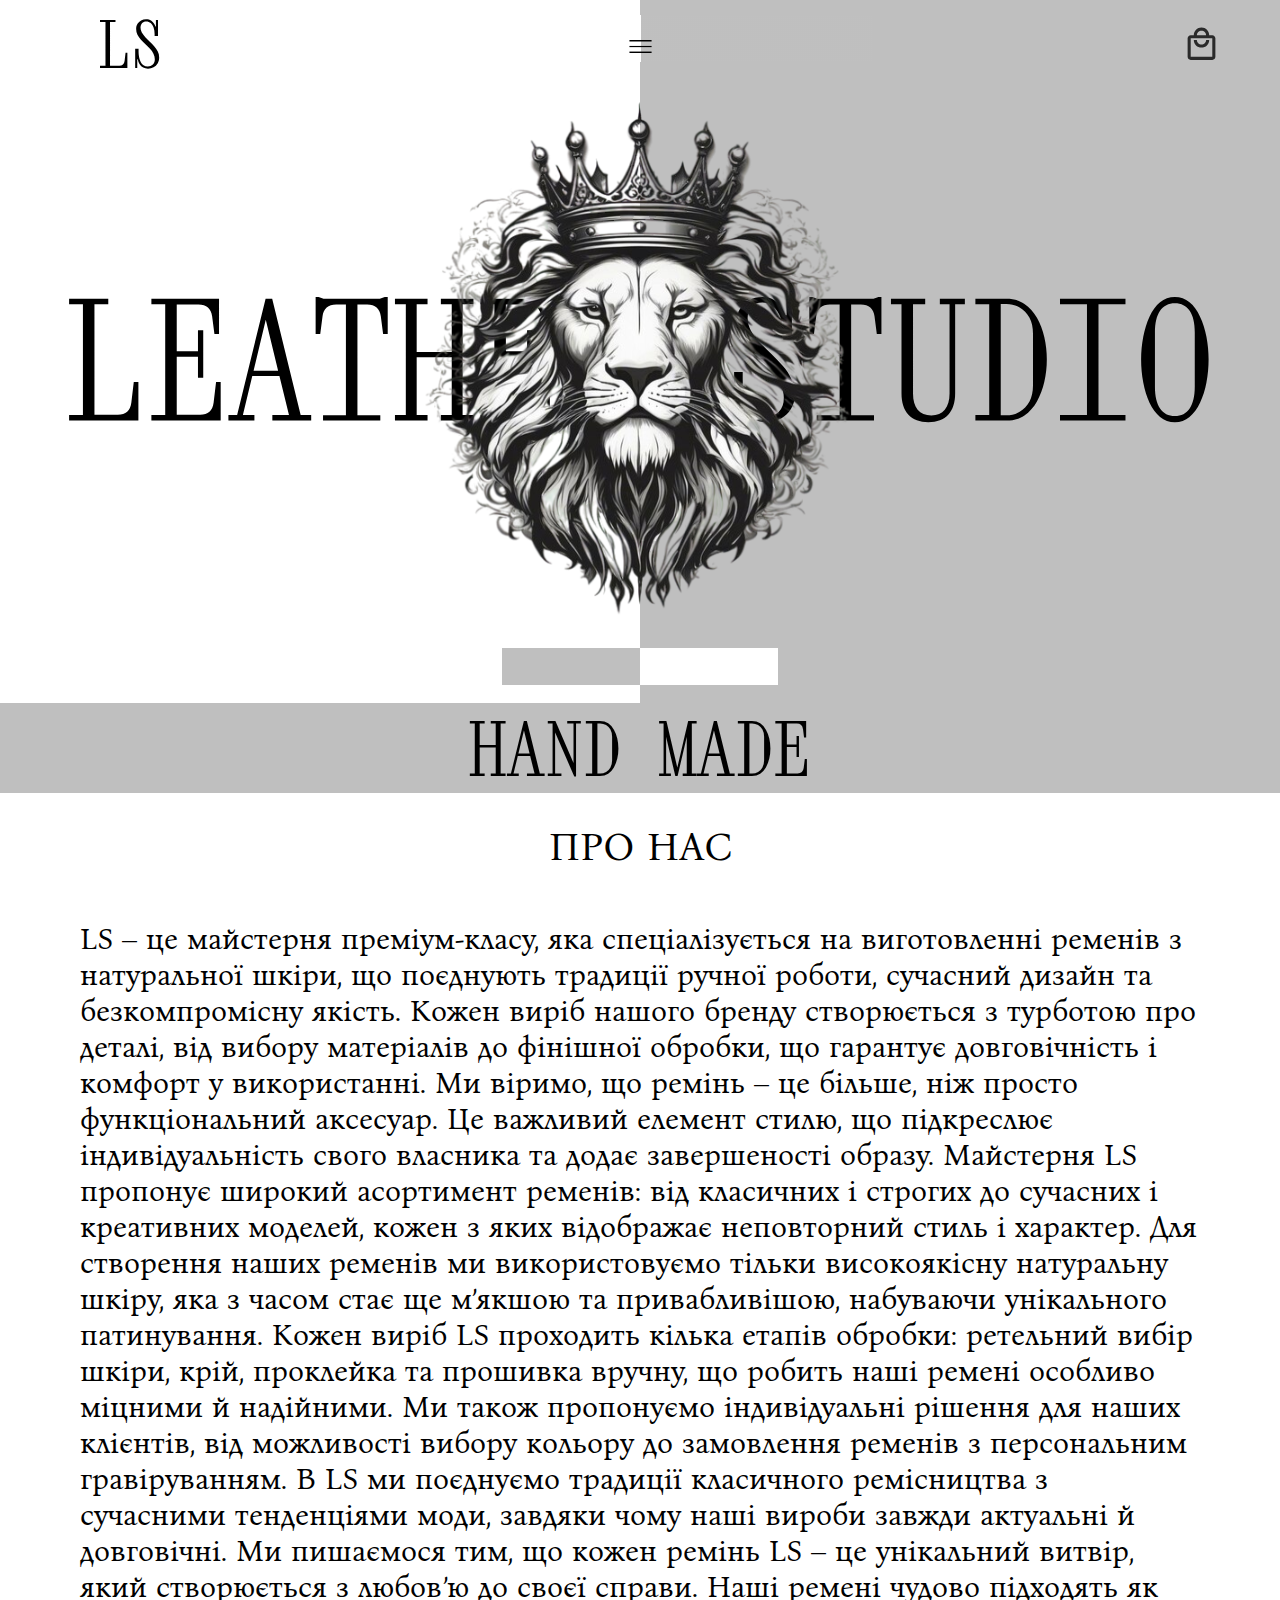
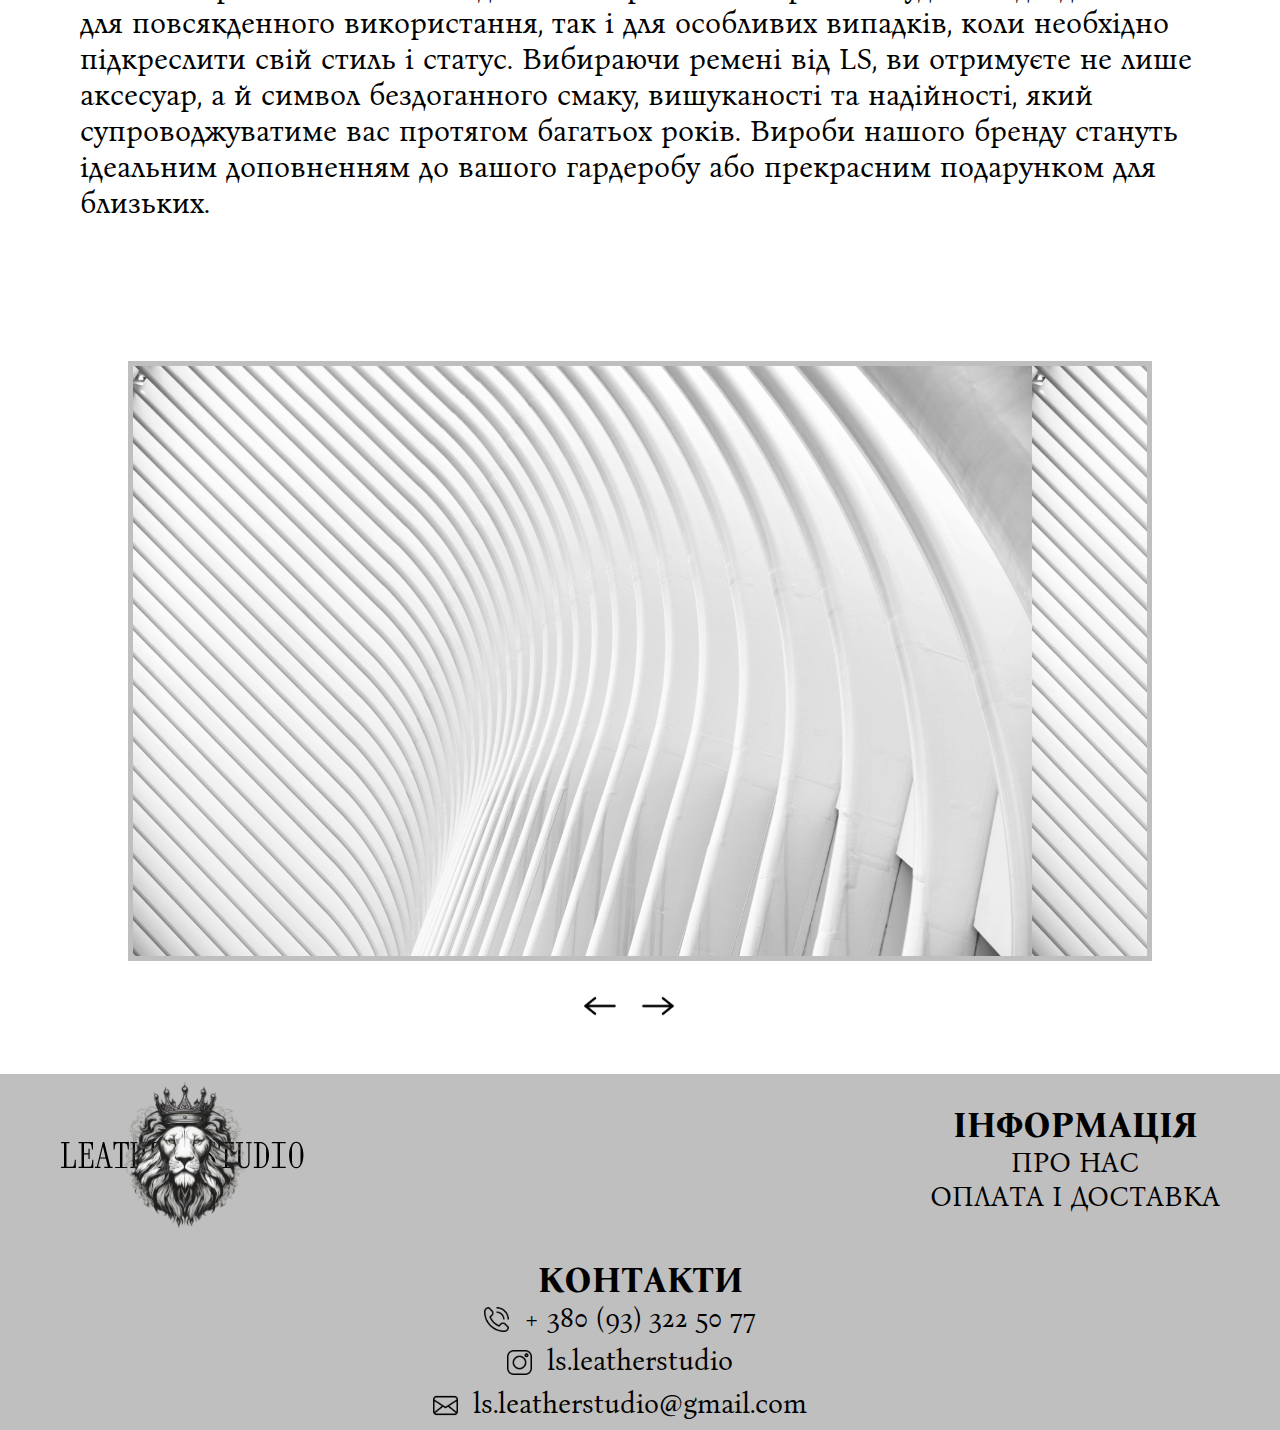
<file: aboutus.html>
<!DOCTYPE html>
<html lang="en">
<head>
  <meta charset="UTF-8">
  <meta name="viewport" content="width=device-width, initial-scale=1.0">
  <meta http-equiv="X-UA-Compatible" content="ie=edge">
  <link rel="preconnect" href="https://fonts.googleapis.com">
  <link rel="preconnect" href="https://fonts.gstatic.com" crossorigin>
  <link href="https://fonts.googleapis.com/css2?family=Bona+Nova:ital,wght@0,400;0,700;1,400&family=Xanh+Mono:ital@0;1&family=Zen+Maru+Gothic&display=swap" rel="stylesheet"><link rel="stylesheet" href="css/reset.css">
  <link rel="stylesheet" href="css/style.css">
  <link rel="stylesheet" href="js/sec_script.js">
  <link rel="stylesheet" href="js/main.js">
  <link rel="icon"  type="png/css" href="images/icon1.png"> 
</head>
<body>

<header class="header">
  
  <div class="left-half"></div>
    <div class="right-half"></div>
  <div class="container header__inner">

    <div class="logo"><a href="index.html" class="logo-link"><img src="images/logo.svg" alt="" class="logoimage"></a></div>
  

    <style>
      .menu_menu {
          display: flex;
          justify-content: center;
      }
  
      .menu {
          width: 5%;
      }
  
      .mainmenubtn {
          padding-top: 20px;
          width: 88.2%;
          background: linear-gradient(to right, white 50%, hsl(0, 0%, 75%) 50%);
          border: none;
          cursor: pointer;
      }
  
      .dropdown {
          display: inline-block;
          position: relative; /* Для правильного позиціонування dropdown-child */
      }
  
      .dropdown-child {
          max-height: 0; /* Початкова висота 0 */
          overflow: hidden; /* Сховати все, що виходить за межі */
          background: linear-gradient(to right, white 30%, hsl(0, 0%, 75%) 70%);
          min-width: 200px;
          transition: max-height 0.8s ease; /* Повільніша анімація */
          display: flex; /* Додаємо flexbox */
          flex-direction: column; /* Вертикальне вирівнювання */
           /* Центруємо елементи */
          justify-content: center;
padding-right: 50px;
      }
  
      .dropdown-child a {
          text-align: center;
          color: black;
          padding: 10px; /* Збільшимо відступ для кращої кнопки */
          text-decoration: none;
          
      }
  
      .dropdown:hover .dropdown-child {
          max-height: 300px; /* Висота, при якій меню відкривається */
      }
  </style>
      </head>
      <body>
      <div class="menu_menu">
      <div class="dropdown">
        <button class="mainmenubtn"><img src="images/menu.png" alt="" class="menu">
          </button>
        <div class="dropdown-child">
          <a href="womanwallet.html">ЖІНОЧІ ПОЯСИ</a>
          <a href="mancatalog.html">ЧОЛОВІЧІ ПОЯСИ</a>
          <a href="aboutus.html">ПРО НАС</a>
          <a href="payment.html">ОПЛАТА І ДОСТАВКА</a>
        </div>
      </div>
  </div>


        

<a href="cart1.html" class="bin">
  <img src="images/bin.svg" alt="" class="bin__img">
</a>
  </div>
<div class="logoheader"><img src="images/Group 7.svg" alt="" class="logoheader_logo"></div>
<div class="square"><img src="images/square.svg" alt="" class="square_logo"></div>
  
</header>


<div class="class"></div>
  <div id="back-top"><a href="#top"><span></span>Вверх</a></div>
</div>

<p class="belowheader_logo">HAND MADE
</p>


<div class="catalog2">
  
    <p class="womancatalog2">ПРО НАС</p>
  
    </div>
    

    <p class="aboutls">LS – це майстерня преміум-класу, яка спеціалізується на виготовленні ременів з натуральної шкіри, що поєднують традиції ручної роботи, сучасний дизайн та безкомпромісну якість. Кожен виріб нашого бренду створюється з турботою про деталі, від вибору матеріалів до фінішної обробки, що гарантує довговічність і комфорт у використанні.

      Ми віримо, що ремінь – це більше, ніж просто функціональний аксесуар. Це важливий елемент стилю, що підкреслює індивідуальність свого власника та додає завершеності образу. Майстерня LS пропонує широкий асортимент ременів: від класичних і строгих до сучасних і креативних моделей, кожен з яких відображає неповторний стиль і характер.
      
      Для створення наших ременів ми використовуємо тільки високоякісну натуральну шкіру, яка з часом стає ще м’якшою та привабливішою, набуваючи унікального патинування. Кожен виріб LS проходить кілька етапів обробки: ретельний вибір шкіри, крій, проклейка та прошивка вручну, що робить наші ремені особливо міцними й надійними. Ми також пропонуємо індивідуальні рішення для наших клієнтів, від можливості вибору кольору до замовлення ременів з персональним гравіруванням.
      
      В LS ми поєднуємо традиції класичного ремісництва з сучасними тенденціями моди, завдяки чому наші вироби завжди актуальні й довговічні. Ми пишаємося тим, що кожен ремінь LS – це унікальний витвір, який створюється з любов’ю до своєї справи. Наші ремені чудово підходять як для повсякденного використання, так і для особливих випадків, коли необхідно підкреслити свій стиль і статус.
      
      Вибираючи ремені від LS, ви отримуєте не лише аксесуар, а й символ бездоганного смаку, вишуканості та надійності, який супроводжуватиме вас протягом багатьох років. Вироби нашого бренду стануть ідеальним доповненням до вашого гардеробу або прекрасним подарунком для близьких.</p>


      <div class="container4">
        <div class="slider3">
               <div class="slider-block3">
                   <img src="images/sail.jpg" alt="">
                   <img src="images/sail.jpg" alt="">
                   <img src="images/sail.jpg" alt="">
               </div>
           </div>
           <div class="button-block3">
               <img class="arrow-prev3" src="images/arrow.png" alt="">
           
               <img class="arrow-next3" src="images/arrow.png" alt="">
           </div>
       </div>














<footer class="footer">
  <div class="container footer__inner">
    <div class="logo__footer">
  
        <a href="index.html"><img src="images/little_logo.svg" alt="" class="logofooter"></a>
 
</div>
  


  <nav class="menufooter">
   
    <ul class="menu__listfooter">
      <p class="information_information"><h5 class="information">ІНФОРМАЦІЯ</h5></p>
      
      <li class="menu__list-itemfooter"><a href="aboutus.html" class="menu__list-link">ПРО НАС</a></li>
      <li class="menu__list-itemfooter"><a href="payment.html" class="menu__list-link">ОПЛАТА І ДОСТАВКА</a></li>
    </ul>
  </nav>


  <nav class="footer__contacts">
    <ul class="contacts__listfooter">
 
    <p class="contacts_contacts"><h5 class="contacts">КОНТАКТИ</h5></p>

    <li class="contactslist"><a href="tel:+380933625066" class="phone">
  + 380 (93) 322 50 77
</a></li>

<li class="contactslist"><a href="" class="social">
  ls.leatherstudio
  
</a></li>

<li class="contactslist"><a href="mailto:ls.leatherstudio@gmail.com" class="email">
  ls.leatherstudio@gmail.com
</a></li>
</ul>
</nav>


</div>
</footer>

<script src="js/window.js"></script>
  <script src="js/sec_script.js"></script>
  <script src="js/main.js"></script>
</body>
</html>
</file>
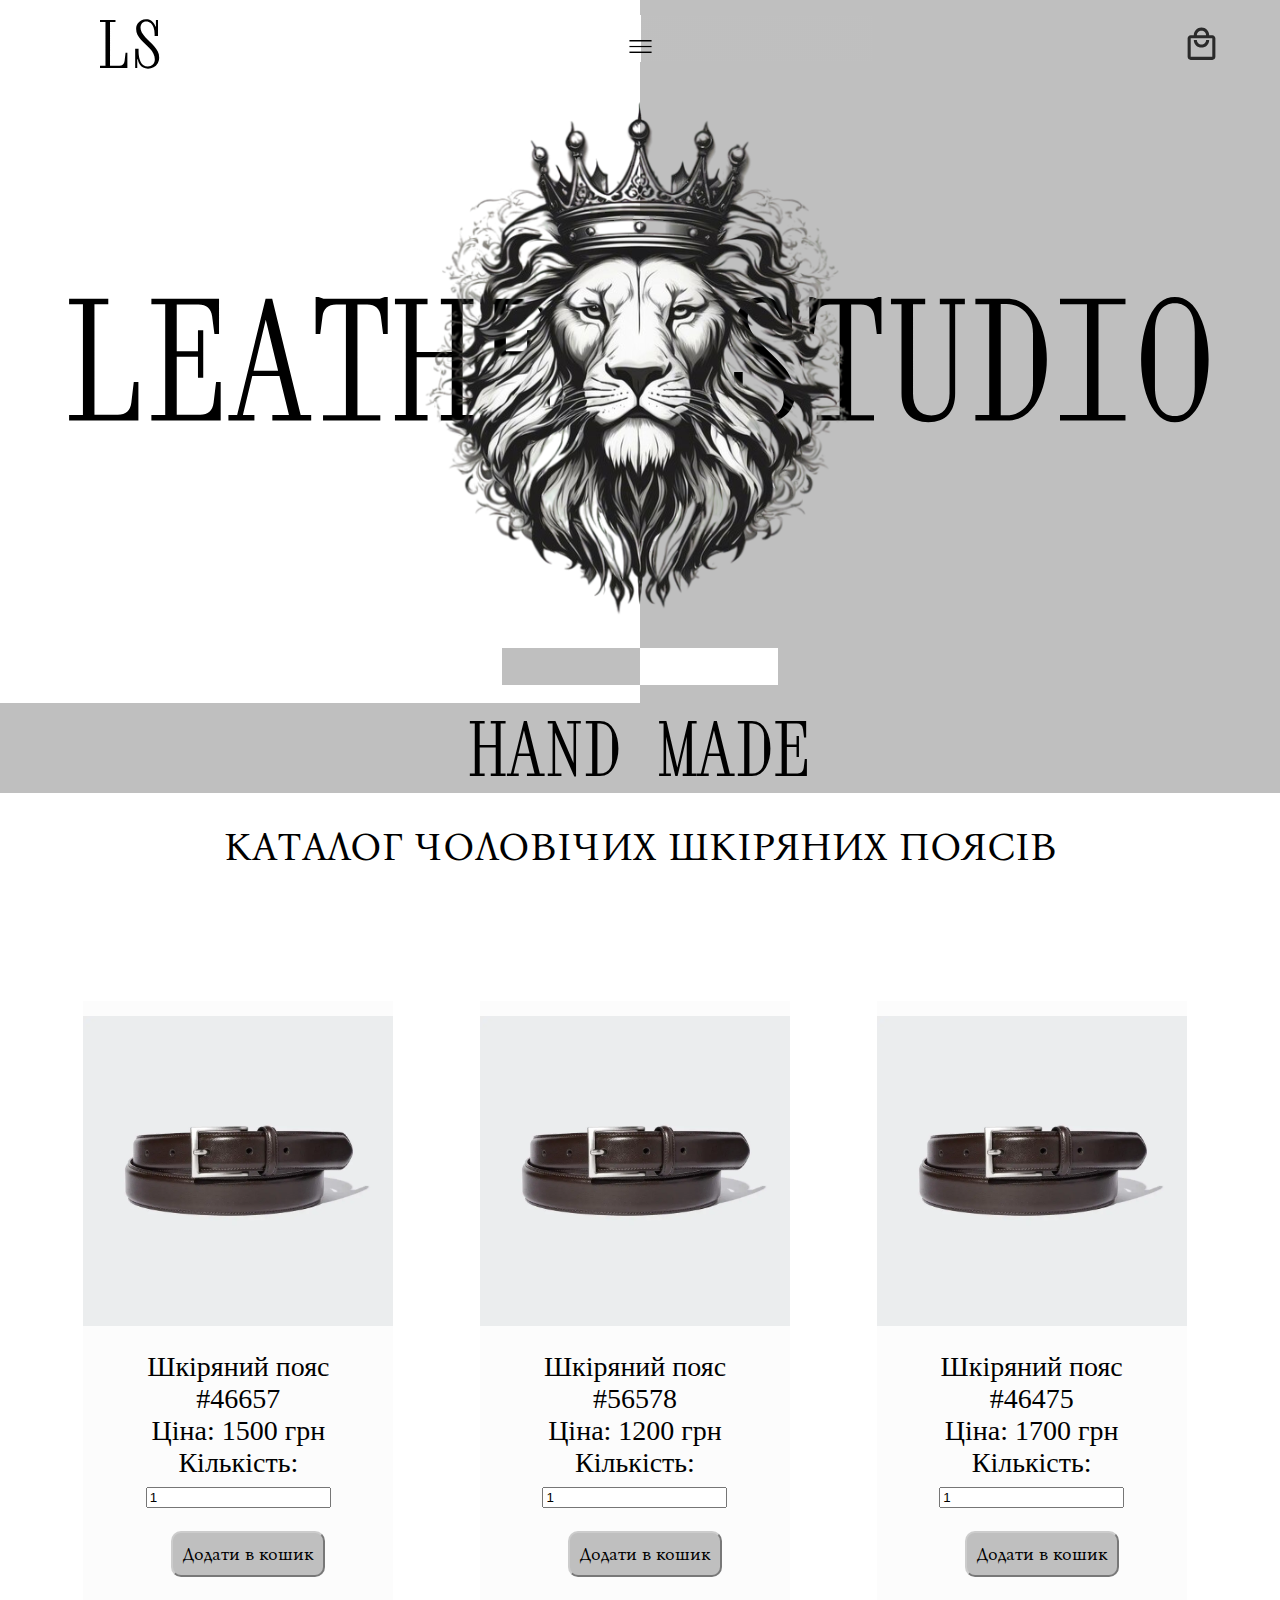
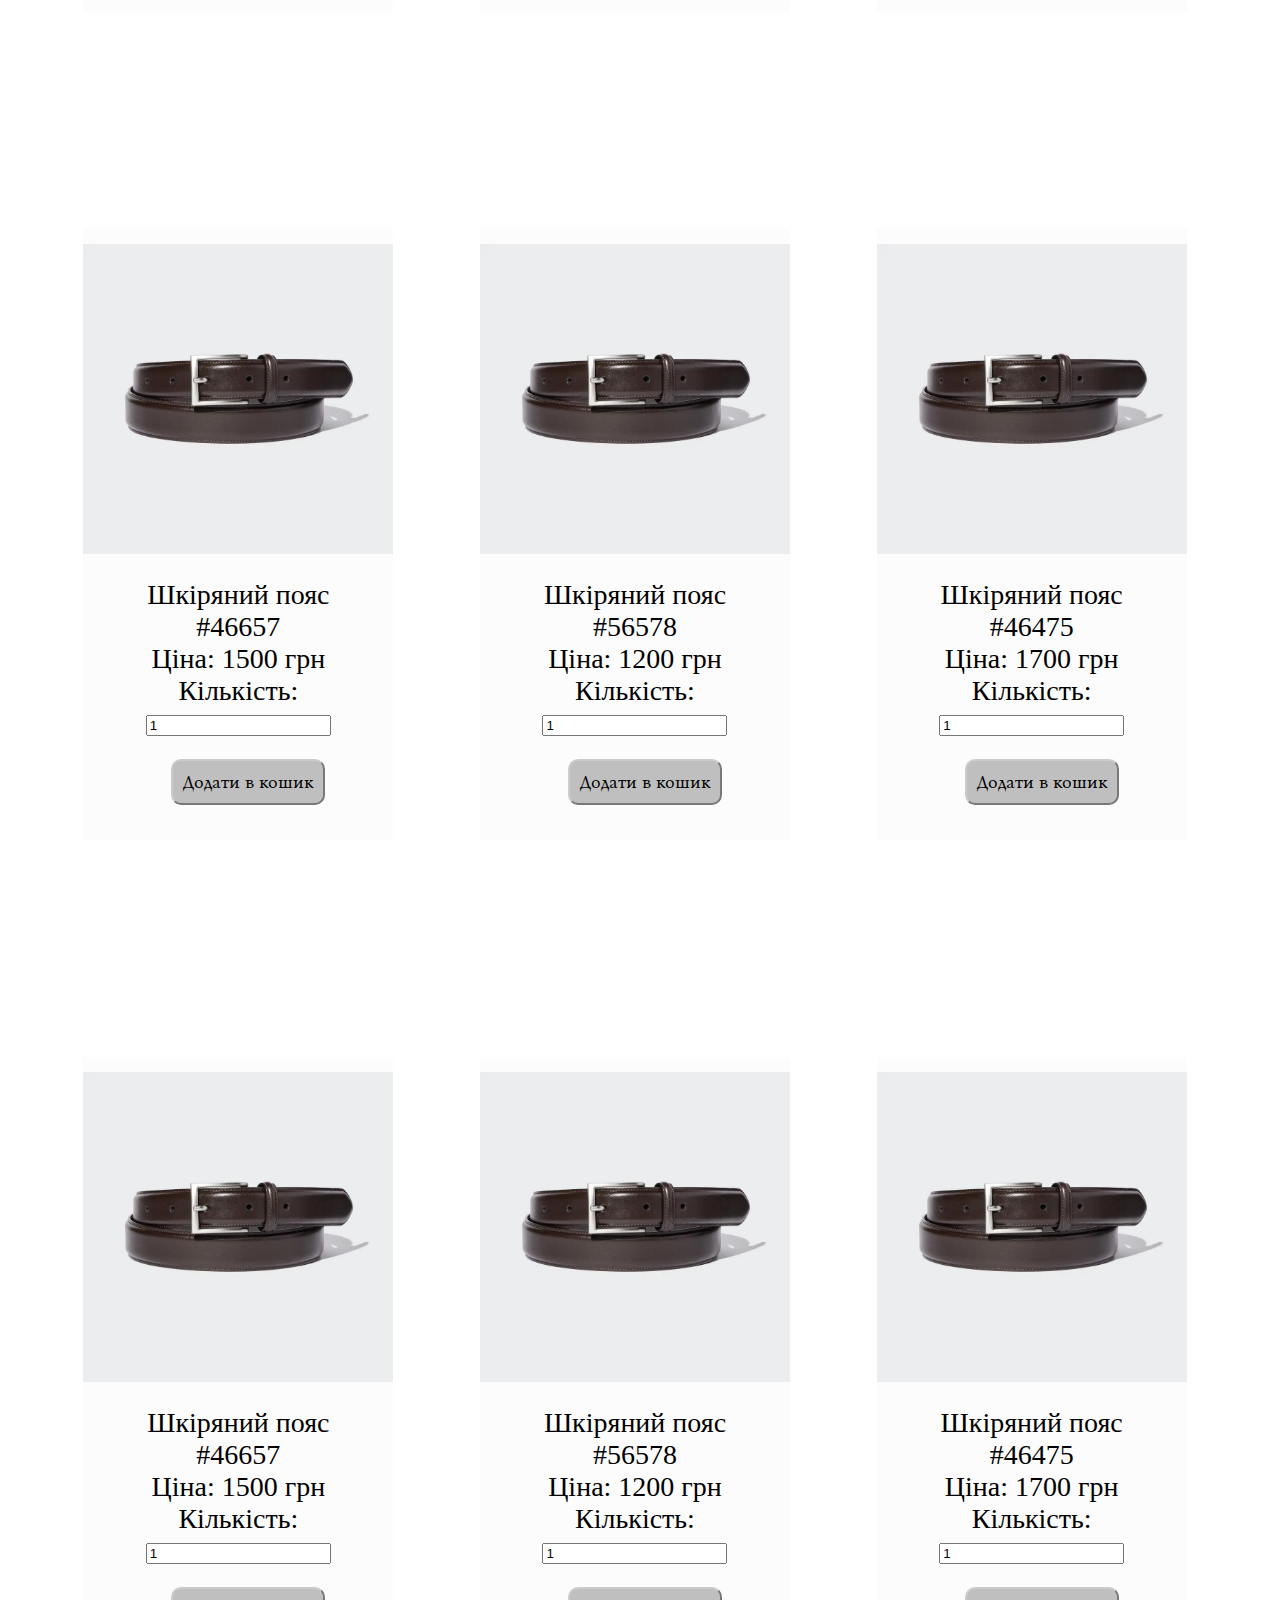
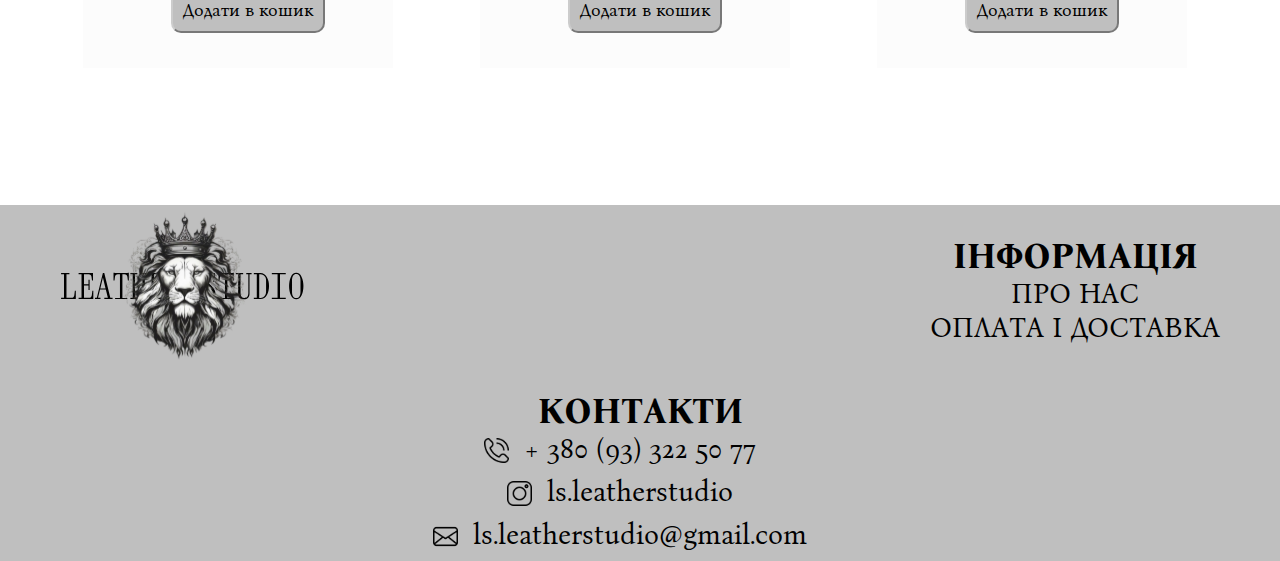
<file: mancatalog.html>
<!DOCTYPE html>
<html lang="en">
<head>
  <meta charset="UTF-8">
  <meta name="viewport" content="width=device-width, initial-scale=1.0">
  <meta http-equiv="X-UA-Compatible" content="ie=edge">
  <link rel="preconnect" href="https://fonts.googleapis.com">
  <link rel="preconnect" href="https://fonts.gstatic.com" crossorigin>
  <link href="https://fonts.googleapis.com/css2?family=Bona+Nova:ital,wght@0,400;0,700;1,400&family=Xanh+Mono:ital@0;1&family=Zen+Maru+Gothic&display=swap" rel="stylesheet"><link rel="stylesheet" href="css/reset.css">
  <link rel="stylesheet" href="css/style.css">
  <link rel="icon"  type="png/css" href="images/icon1.png"> 
</head>
<body>

<header class="header">
  
  <div class="left-half"></div>
    <div class="right-half"></div>
  <div class="container header__inner">

    <div class="logo"><a href="index.html" class="logo-link"><img src="images/logo.svg" alt="" class="logoimage"></a></div>
  

    <style>
      .menu_menu {
          display: flex;
          justify-content: center;
      }
  
      .menu {
          width: 5%;
      }
  
      .mainmenubtn {
          padding-top: 20px;
          width: 88.2%;
          background: linear-gradient(to right, white 50%, hsl(0, 0%, 75%) 50%);
          border: none;
          cursor: pointer;
      }
  
      .dropdown {
          display: inline-block;
          position: relative; /* Для правильного позиціонування dropdown-child */
      }
  
      .dropdown-child {
          max-height: 0; /* Початкова висота 0 */
          overflow: hidden; /* Сховати все, що виходить за межі */
          background: linear-gradient(to right, white 30%, hsl(0, 0%, 75%) 70%);
          min-width: 200px;
          transition: max-height 0.8s ease; /* Повільніша анімація */
          display: flex; /* Додаємо flexbox */
          flex-direction: column; /* Вертикальне вирівнювання */
           /* Центруємо елементи */
          justify-content: center;
padding-right: 50px;
      }
  
      .dropdown-child a {
          text-align: center;
          color: black;
          padding: 10px; /* Збільшимо відступ для кращої кнопки */
          text-decoration: none;
          
      }
  
      .dropdown:hover .dropdown-child {
          max-height: 300px; /* Висота, при якій меню відкривається */
      }
  </style>
      </head>
      <body>
      <div class="menu_menu">
      <div class="dropdown">
        <button class="mainmenubtn"><img src="images/menu.png" alt="" class="menu">
          </button>
        <div class="dropdown-child">
          <a href="womanwallet.html">ЖІНОЧІ ПОЯСИ</a>
          <a href="mancatalog.html">ЧОЛОВІЧІ ПОЯСИ</a>
          <a href="aboutus.html">ПРО НАС</a>
          <a href="payment.html">ОПЛАТА І ДОСТАВКА</a>
        </div>
      </div>
  </div>


        

<a href="cart1.html" class="bin">
  <img src="images/bin.svg" alt="" class="bin__img">
</a>
  </div>
<div class="logoheader"><img src="images/Group 7.svg" alt="" class="logoheader_logo"></div>
<div class="square"><img src="images/square.svg" alt="" class="square_logo"></div>
  
</header>


<div class="class"></div>
  <div id="back-top"><a href="#top"><span></span>Вверх</a></div>
</div>

<p class="belowheader_logo">HAND MADE
</p>


<div class="catalog2">
  
    <p class="womancatalog2">КАТАЛОГ ЧОЛОВІЧИХ ШКІРЯНИХ ПОЯСІВ</p>
   
    </div>
    
<div class="catal">
  

  <ul class="cat">


    <li class="cat1"><div class="product-item">
      
      <div class="product-list">
        <div class="product">
          <img src="images/belt.svg" class="product-image" alt="Шкіряний ремінь" />
          <div class="product-name"><a href="product№46657.html">Шкіряний пояс<br>#46657</a></div>
          <div class="product-price">Ціна: 1500 грн</div>
          <div>
              Кількість: 
              <input type="number" class="quantity" value="1" min="1" />
          </div>
          <button class="add-to-cart">Додати в кошик</button>
      </div>
      </div>
    </div></li>
      
  
   
    
    <li class="cat1"><div class="product-item">
      
      <div class="product-list">
        <div class="product">
          <img src="images/belt.svg" class="product-image" alt="Шкіряний ремінь" />
          <div class="product-name"><a href="product№56578.html">Шкіряний пояс<br>#56578</a></div>
          <div class="product-price">Ціна: 1200 грн</div>
          <div>
              Кількість: 
              <input type="number" class="quantity" value="1" min="1" />
          </div>
          <button class="add-to-cart">Додати в кошик</button>
      </div>
      </div>
    </div></li>
      
  
    
    <li class="cat1"><div class="product-item">
      
      <div class="product-list">
        <div class="product">
          <img src="images/belt.svg" class="product-image" alt="Шкіряний ремінь" />
          <div class="product-name"><a href="product№46475.html">Шкіряний пояс<br>#46475</a></div>
          <div class="product-price">Ціна: 1700 грн</div>
          <div>
              Кількість: 
              <input type="number" class="quantity" value="1" min="1" />
          </div>
          <button class="add-to-cart">Додати в кошик</button>
      </div>
      </div>
    </div></li>
      
  
   
    </ul>  
   
<ul class="cat">


  <li class="cat1"><div class="product-item">
    
    <div class="product-list">
      <div class="product">
        <img src="images/belt.svg" class="product-image" alt="Шкіряний ремінь" />
        <div class="product-name"><a href="product№46657.html">Шкіряний пояс<br>#46657</a></div>
        <div class="product-price">Ціна: 1500 грн</div>
        <div>
            Кількість: 
            <input type="number" class="quantity" value="1" min="1" />
        </div>
        <button class="add-to-cart">Додати в кошик</button>
    </div>
    </div>
  </div></li>
    

 
  
  <li class="cat1"><div class="product-item">
    
    <div class="product-list">
      <div class="product">
        <img src="images/belt.svg" class="product-image" alt="Шкіряний ремінь" />
        <div class="product-name"><a href="product№56578.html">Шкіряний пояс<br>#56578</a></div>
        <div class="product-price">Ціна: 1200 грн</div>
        <div>
            Кількість: 
            <input type="number" class="quantity" value="1" min="1" />
        </div>
        <button class="add-to-cart">Додати в кошик</button>
    </div>
    </div>
  </div></li>
    

  
  <li class="cat1"><div class="product-item">
    
    <div class="product-list">
      <div class="product">
        <img src="images/belt.svg" class="product-image" alt="Шкіряний ремінь" />
        <div class="product-name"><a href="product№46475.html">Шкіряний пояс<br>#46475</a></div>
        <div class="product-price">Ціна: 1700 грн</div>
        <div>
            Кількість: 
            <input type="number" class="quantity" value="1" min="1" />
        </div>
        <button class="add-to-cart">Додати в кошик</button>
    </div>
    </div>
  </div></li>
    

 
  </ul>  
      
   
<ul class="cat">


  <li class="cat1"><div class="product-item">
    
    <div class="product-list">
      <div class="product">
        <img src="images/belt.svg" class="product-image" alt="Шкіряний ремінь" />
        <div class="product-name"><a href="product№46657.html">Шкіряний пояс<br>#46657</a></div>
        <div class="product-price">Ціна: 1500 грн</div>
        <div>
            Кількість: 
            <input type="number" class="quantity" value="1" min="1" />
        </div>
        <button class="add-to-cart">Додати в кошик</button>
    </div>
    </div>
  </div></li>
    

 
  
  <li class="cat1"><div class="product-item">
    
    <div class="product-list">
      <div class="product">
        <img src="images/belt.svg" class="product-image" alt="Шкіряний ремінь" />
        <div class="product-name"><a href="product№56578.html">Шкіряний пояс<br>#56578</a></div>
        <div class="product-price">Ціна: 1200 грн</div>
        <div>
            Кількість: 
            <input type="number" class="quantity" value="1" min="1" />
        </div>
        <button class="add-to-cart">Додати в кошик</button>
    </div>
    </div>
  </div></li>
    

  
  <li class="cat1"><div class="product-item">
    
    <div class="product-list">
      <div class="product">
        <img src="images/belt.svg" class="product-image" alt="Шкіряний ремінь" />
        <div class="product-name"><a href="product№46475.html">Шкіряний пояс<br>#46475</a></div>
        <div class="product-price">Ціна: 1700 грн</div>
        <div>
            Кількість: 
            <input type="number" class="quantity" value="1" min="1" />
        </div>
        <button class="add-to-cart">Додати в кошик</button>
    </div>
    </div>
  </div></li>
    

 
  </ul>  
       
</div>
      
  
  <script>
    // Додавання товару до кошика
    document.querySelectorAll('.add-to-cart').forEach(button => {
        button.addEventListener('click', function() {
            // Знайти контейнер продукту
            const productContainer = button.closest('.product');
  
            // Отримати дані про товар
            let product = {
                name: productContainer.querySelector('.product-name').innerText,
                price: parseFloat(productContainer.querySelector('.product-price').innerText.replace('Ціна: ', '').replace(' грн', '')),
                quantity: parseInt(productContainer.querySelector('.quantity').value),
                image: productContainer.querySelector('.product-image').src
            };
  
            // Отримати поточні товари з кошика (якщо є)
            let cartItems = JSON.parse(localStorage.getItem('cartItems')) || [];
  
            // Перевірити, чи товар уже є в кошику
            let existingProduct = cartItems.find(item => item.name === product.name);
            if (existingProduct) {
                existingProduct.quantity += product.quantity; // Додати кількість
            } else {
                cartItems.push(product); // Додати новий товар
            }
  
            // Зберегти оновлений кошик у Local Storage
            localStorage.setItem('cartItems', JSON.stringify(cartItems));
  
            alert('Товар "' + product.name + '" додано в кошик!');
        });
    });
  </script>
  <script src="js/main.js"></script>
  <script src="js/window.js"></script>
</div>   
</body>





















<footer class="footer">
  <div class="container footer__inner">
    <div class="logo__footer">
  
        <a href="index.html"><img src="images/little_logo.svg" alt="" class="logofooter"></a>
 
</div>
  


  <nav class="menufooter">
   
    <ul class="menu__listfooter">
      <p class="information_information"><h5 class="information">ІНФОРМАЦІЯ</h5></p>
      
      <li class="menu__list-itemfooter"><a href="aboutus.html" class="menu__list-link">ПРО НАС</a></li>
      <li class="menu__list-itemfooter"><a href="payment.html" class="menu__list-link">ОПЛАТА І ДОСТАВКА</a></li>
    </ul>
  </nav>


  <nav class="footer__contacts">
    <ul class="contacts__listfooter">
 
    <p class="contacts_contacts"><h5 class="contacts">КОНТАКТИ</h5></p>

    <li class="contactslist"><a href="tel:+380933625066" class="phone">
  + 380 (93) 322 50 77
</a></li>

<li class="contactslist"><a href="" class="social">
  ls.leatherstudio
  
</a></li>

<li class="contactslist"><a href="mailto:ls.leatherstudio@gmail.com" class="email">
  ls.leatherstudio@gmail.com
</a></li>
</ul>
</nav>


</div>
</footer>


  <script src="js/main.js"></script>
</body>
</html>
</file>
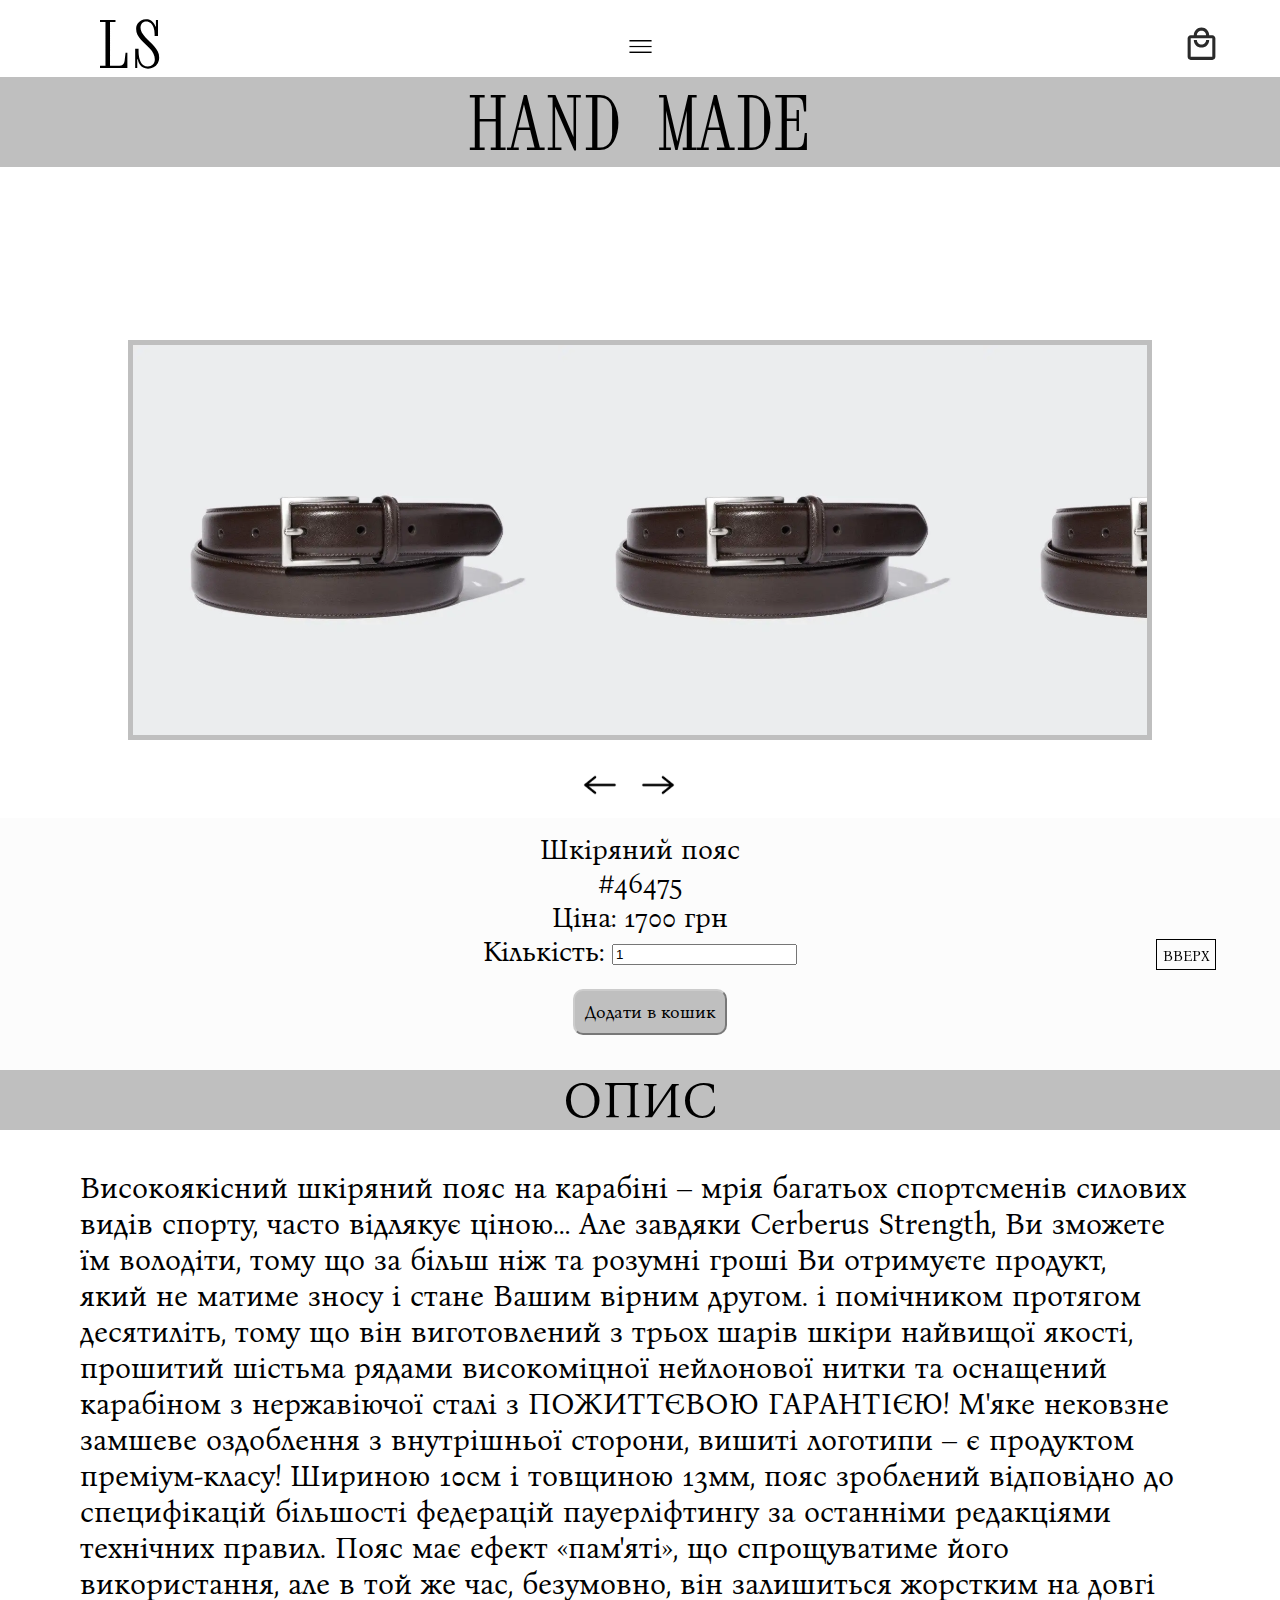
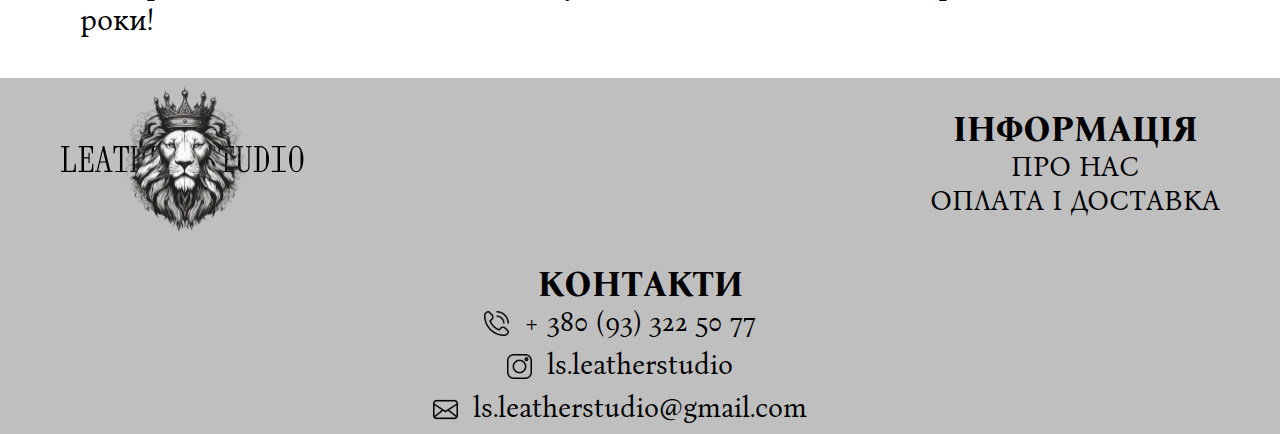
<file: product№46475.html>
<!DOCTYPE html>
<html lang="en">
<head>
  <meta charset="UTF-8">
  <meta name="viewport" content="width=device-width, initial-scale=1.0">
  <meta http-equiv="X-UA-Compatible" content="ie=edge">
  <link rel="preconnect" href="https://fonts.googleapis.com">
  <link rel="preconnect" href="https://fonts.gstatic.com" crossorigin>
  <link href="https://fonts.googleapis.com/css2?family=Bona+Nova:ital,wght@0,400;0,700;1,400&family=Xanh+Mono:ital@0;1&family=Zen+Maru+Gothic&display=swap" rel="stylesheet"><link rel="stylesheet" href="css/reset.css">
  <link rel="stylesheet" href="css/style.css">
  <link rel="stylesheet" href="js/script.js">
  <link rel="stylesheet" href="js/main.js">
  <link rel="icon"  type="png/css" href="images/icon1.png"> 
</head>
<body>

<header class="header1">

  <div class="container header__inner">

    <div class="logo"><a href="index.html" class="logo-link"><img src="images/logo.svg" alt="" class="logoimage"></a></div>

    <style>

      .menu_menu{
          display: flex;
          justify-content: center;
      }


      .menu{
          width: 5%;
      }

      .mainmenubtn {
        padding-top: 20px;
          width: 88.2%;
          background-color: white;
          border: none;
          cursor: pointer;
          
          
      
      }

      .slider{
      height: 400px;
      }

      .dropdown {
          
        display: inline-block;
        position: relative; 
          
          
      }
      .dropdown-child {
        max-height: 0; /* Початкова висота 0 */
        overflow: hidden; /* Сховати все, що виходить за межі */
        background: white;
        min-width: 200px;
        transition: max-height 0.8s ease; /* Повільніша анімація */
        display: flex; /* Додаємо flexbox */
        flex-direction: column; /* Вертикальне вирівнювання */
         /* Центруємо елементи */
        justify-content: center;
padding-right: 50px;
          
      }
      .dropdown-child a {
          text-align: center;
          
          color: black;
          padding: 4px;
          text-decoration: none;
          display: block;
      }
      .dropdown:hover .dropdown-child {
        max-height: 300px; 
      }
      </style>
      </head>
      <body>
      <div class="menu_menu">
      <div class="dropdown">
        <button class="mainmenubtn"><img src="images/menu.png" alt="" class="menu">
          </button>
        <div class="dropdown-child">
          <a href="womanwallet.html">ЖІНОЧІ ПОЯСИ</a>
          <a href="mancatalog.html">ЧОЛОВІЧІ ПОЯСИ</a>
          <a href="aboutus.html">ПРО НАС</a>
          <a href="payment.html">ОПЛАТА І ДОСТАВКА</a>
        </div>
      </div>
  </div>


        

<a href="cart1.html" class="bin">
  <img src="images/bin.svg" alt="" class="bin__img">
</a>
  </div>

  <p class="belowheader_logo">HAND MADE
  </p>
  
  

</header>





<div class="class">
  <div id="back-top"><a href="#top"><span></span>Вверх</a></div>
</div>




<div class="class">
    <div id="back-top"><a href="#top"><span></span>Вверх</a></div>
  </div>
  
  
  

  <div class="product">
<div class="product-ul">
    <div class="slider">
           <div class="slider-block">
               <img class="product-image" src="images/belt.svg" alt="">
               <img class="product-image" src="images/belt.svg" alt="">
               <img class="product-image" src="images/belt.svg" alt="">
               <img class="product-image" src="images/belt.svg" alt="">
               <img class="product-image" src="images/belt.svg" alt="">
               <img class="product-image" src="images/belt.svg" alt="">
               <img class="product-image" src="images/belt.svg" alt="">
               <img class="product-image" src="images/belt.svg" alt="">
               <img class="product-image" src="images/belt.svg" alt="">
               <img class="product-image" src="images/belt.svg" alt="">
           </div>
       </div>
       <div class="button-block">
           <img class="arrow-prev" src="images/arrow.png" alt="">
       
           <img class="arrow-next" src="images/arrow.png" alt="">
       </div>
   </div>
   <div class="product-list">
   
    
     
      <div class="text">
      <div class="product-name">Шкіряний пояс<br>#46475</div>
      <div class="product-price">Ціна: 1700 грн</div>
      <div>
          Кількість: 
          <input type="number" class="quantity" value="1" min="1" />
      </div>
      <button class="add-to-cart">Додати в кошик</button>
    </div>
  </div>
  </div>

  <style>
.text{
    text-align: center;
}

.product-image{
    
    width: 900px;
}

.product-ul{
    padding-top: 200px;
}
  </style>




  <script>
    // Додавання товару до кошика
    document.querySelectorAll('.add-to-cart').forEach(button => {
        button.addEventListener('click', function() {
            // Знайти контейнер продукту
            const productContainer = button.closest('.product');
  
            // Отримати дані про товар
            let product = {
                name: productContainer.querySelector('.product-name').innerText,
                price: parseFloat(productContainer.querySelector('.product-price').innerText.replace('Ціна: ', '').replace(' грн', '')),
                quantity: parseInt(productContainer.querySelector('.quantity').value),
                image: productContainer.querySelector('.product-image').src
            };
  
            // Отримати поточні товари з кошика (якщо є)
            let cartItems = JSON.parse(localStorage.getItem('cartItems')) || [];
  
            // Перевірити, чи товар уже є в кошику
            let existingProduct = cartItems.find(item => item.name === product.name);
            if (existingProduct) {
                existingProduct.quantity += product.quantity; // Додати кількість
            } else {
                cartItems.push(product); // Додати новий товар
            }
  
            // Зберегти оновлений кошик у Local Storage
            localStorage.setItem('cartItems', JSON.stringify(cartItems));
  
            alert('Товар "' + product.name + '" додано в кошик!');
        });
    });
  </script>
<p class="catalog">ОПИС
</p>




<p class="aboutthing">Високоякісний шкіряний пояс на карабіні – мрія багатьох спортсменів силових видів спорту, часто відлякує ціною… Але завдяки Cerberus Strength, Ви зможете їм володіти, тому що за більш ніж та розумні гроші Ви отримуєте продукт, який не матиме зносу і стане Вашим вірним другом. і помічником протягом десятиліть, тому що він виготовлений з трьох шарів шкіри найвищої якості, прошитий шістьма рядами високоміцної нейлонової нитки та оснащений карабіном з нержавіючої сталі з ПОЖИТТЄВОЮ ГАРАНТІЄЮ! М'яке нековзне замшеве оздоблення з внутрішньої сторони, вишиті логотипи – є продуктом преміум-класу! Шириною 10см і товщиною 13мм, пояс зроблений відповідно до специфікацій більшості федерацій пауерліфтингу за останніми редакціями технічних правил. Пояс має ефект «пам'яті», що спрощуватиме його використання, але в той же час, безумовно, він залишиться жорстким на довгі роки!</p>
































<footer class="footer">
  <div class="container footer__inner">
    <div class="logo__footer">
  
  <a href="index.html"><img src="images/little_logo.svg" alt="" class="logofooter"></a>
 
</div>
  


  <nav class="menufooter">
   
    <ul class="menu__listfooter">
      <p class="information_information"><h5 class="information">ІНФОРМАЦІЯ</h5></p>
     
      <li class="menu__list-itemfooter"><a href="aboutus.html" class="menu__list-link">ПРО НАС</a></li>
      <li class="menu__list-itemfooter"><a href="payment.html" class="menu__list-link">ОПЛАТА І ДОСТАВКА</a></li>
    </ul>
  </nav>


  <nav class="footer__contacts">
    <ul class="contacts__listfooter">
 
    <p class="contacts_contacts"><h5 class="contacts">КОНТАКТИ</h5></p>

    <li class="contactslist"><a href="tel:+380933625066" class="phone">
  + 380 (93) 322 50 77
</a></li>

<li class="contactslist"><a href="" class="social">
  ls.leatherstudio
  
</a></li>

<li class="contactslist"><a href="mailto:ls.leatherstudio@gmail.com" class="email">
  ls.leatherstudio@gmail.com
</a></li>
</ul>
</nav>

</div>
</footer>


  <script src="js/script.js"></script>
  <script src="js/main.js"></script>
  <script src="js/window.js"></script>
</body>
</html>
</file>
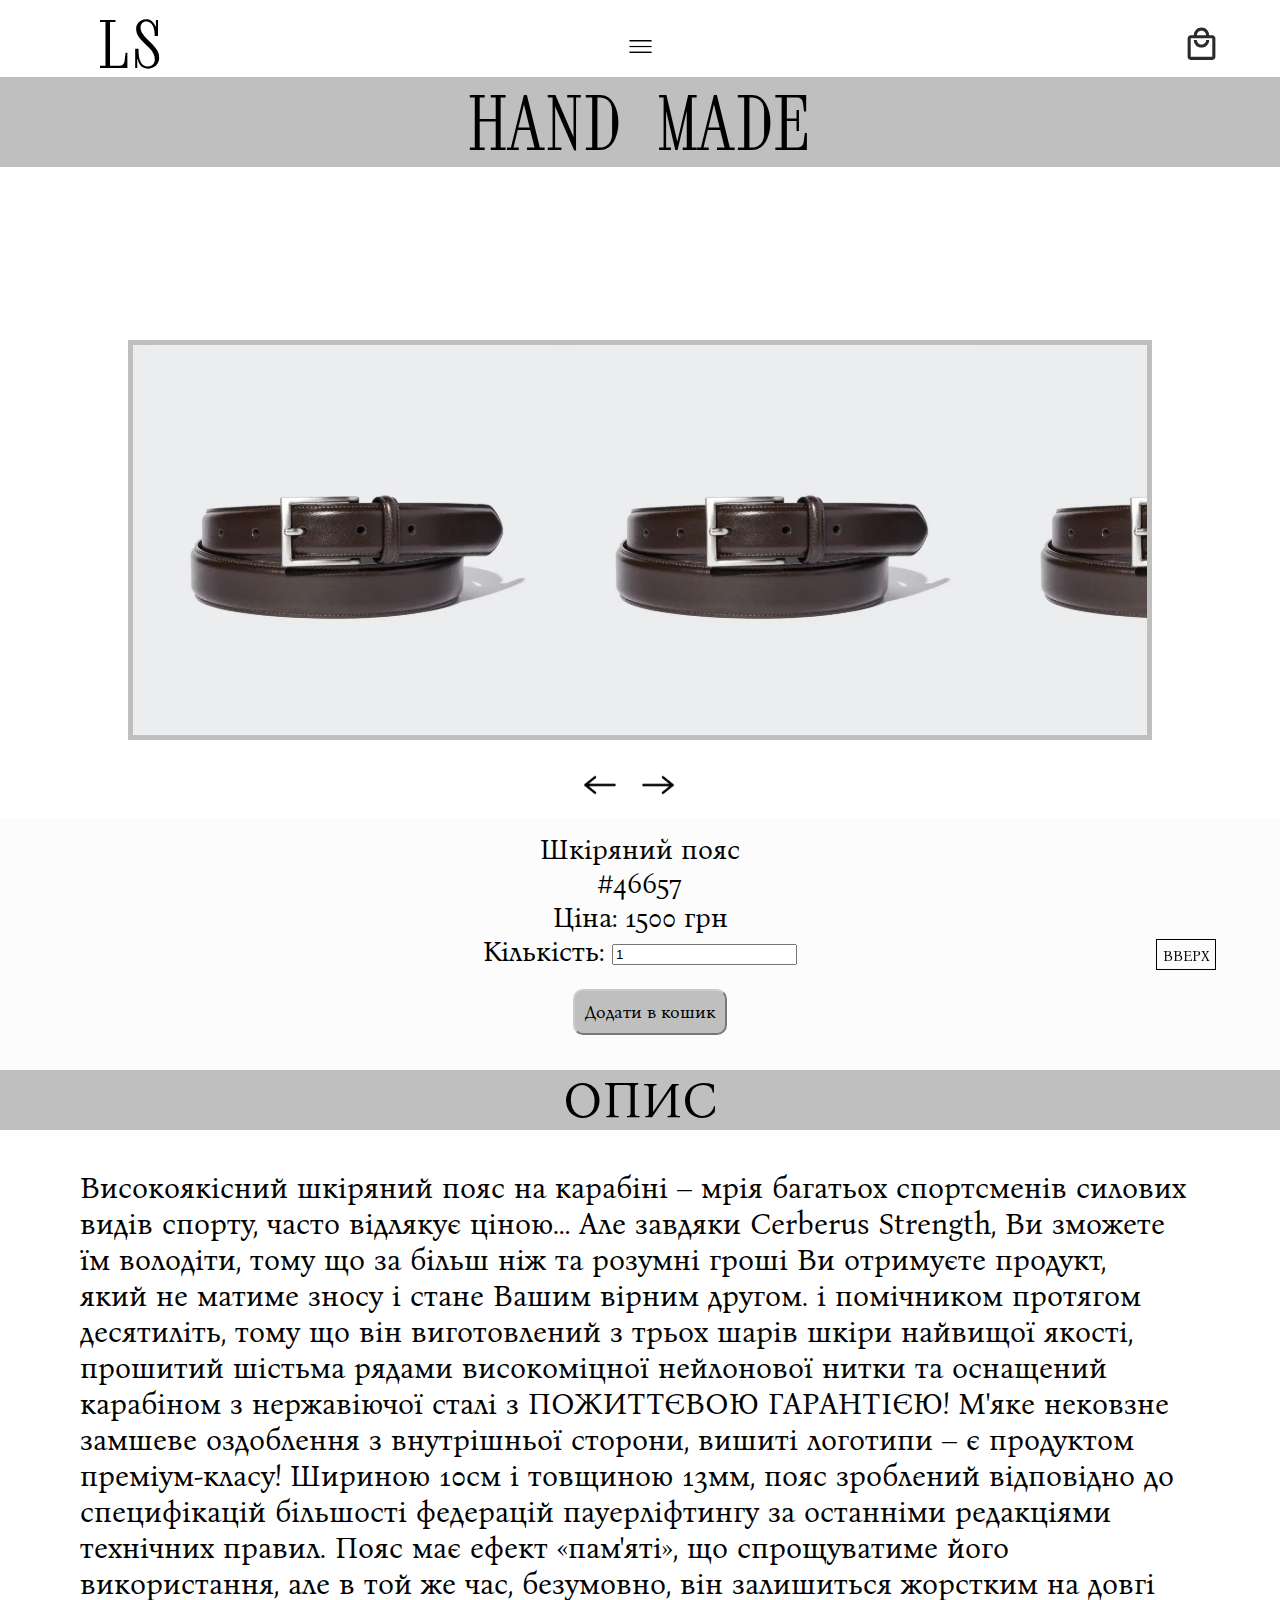
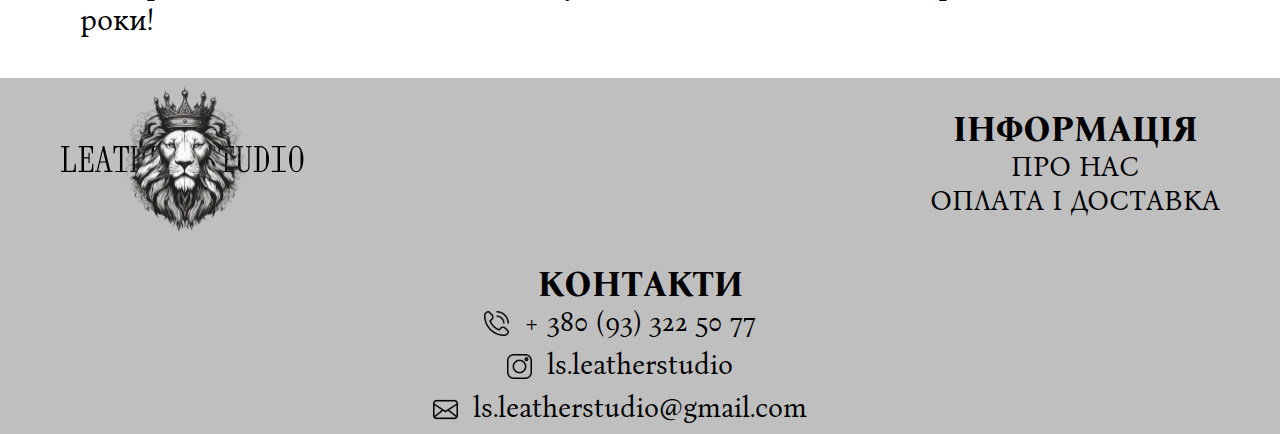
<file: product№46657.html>
<!DOCTYPE html>
<html lang="en">
<head>
  <meta charset="UTF-8">
  <meta name="viewport" content="width=device-width, initial-scale=1.0">
  <meta http-equiv="X-UA-Compatible" content="ie=edge">
  <link rel="preconnect" href="https://fonts.googleapis.com">
  <link rel="preconnect" href="https://fonts.gstatic.com" crossorigin>
  <link href="https://fonts.googleapis.com/css2?family=Bona+Nova:ital,wght@0,400;0,700;1,400&family=Xanh+Mono:ital@0;1&family=Zen+Maru+Gothic&display=swap" rel="stylesheet"><link rel="stylesheet" href="css/reset.css">
  <link rel="stylesheet" href="css/style.css">
  <link rel="stylesheet" href="js/script.js">
  <link rel="stylesheet" href="js/main.js">
  <link rel="icon"  type="png/css" href="images/icon1.png"> 
</head>
<body>

<header class="header1">

  <div class="container header__inner">

    <div class="logo"><a href="index.html" class="logo-link"><img src="images/logo.svg" alt="" class="logoimage"></a></div>

    <style>

        .menu_menu{
            display: flex;
            justify-content: center;
        }
  
        .product-image{
    
          width: 900px;
      }
        .menu{
            width: 5%;
        }
        .slider{
          height: 400px;
          }
        .mainmenubtn {
          padding-top: 20px;
            width: 88.2%;
            background-color: white;
            border: none;
            cursor: pointer;
            
            
        
        }
        .dropdown {
            
          display: inline-block;
          position: relative; 
            
            
        }
        .dropdown-child {
          max-height: 0; /* Початкова висота 0 */
          overflow: hidden; /* Сховати все, що виходить за межі */
          background: white;
          min-width: 200px;
          transition: max-height 0.8s ease; /* Повільніша анімація */
          display: flex; /* Додаємо flexbox */
          flex-direction: column; /* Вертикальне вирівнювання */
           /* Центруємо елементи */
          justify-content: center;
  padding-right: 50px;
            
        }
        .dropdown-child a {
            text-align: center;
            
            color: black;
            padding: 4px;
            text-decoration: none;
            display: block;
        }
        .dropdown:hover .dropdown-child {
          max-height: 300px; 
        }
        </style>
   
      </head>
      <body>
      <div class="menu_menu">
      <div class="dropdown">
        <button class="mainmenubtn"><img src="images/menu.png" alt="" class="menu">
          </button>
        <div class="dropdown-child">
          <a href="womanwallet.html">ЖІНОЧІ ПОЯСИ</a>
          <a href="mancatalog.html">ЧОЛОВІЧІ ПОЯСИ</a>
          <a href="aboutus.html">ПРО НАС</a>
          <a href="payment.html">ОПЛАТА І ДОСТАВКА</a>
        </div>
      </div>
  </div>


        

<a href="cart1.html" class="bin">
  <img src="images/bin.svg" alt="" class="bin__img">
</a>
  </div>

  <p class="belowheader_logo">HAND MADE
  </p>
  
  

</header>





<div class="class">
  <div id="back-top"><a href="#top"><span></span>Вверх</a></div>
</div>




<div class="class">
    <div id="back-top"><a href="#top"><span></span>Вверх</a></div>
  </div>
  
  
  

  <div class="product">
<div class="product-ul">
    <div class="slider">
           <div class="slider-block">
            <img class="product-image" src="images/belt.svg" alt="">
            <img class="product-image" src="images/belt.svg" alt="">
            <img class="product-image" src="images/belt.svg" alt="">
            <img class="product-image" src="images/belt.svg" alt="">
            <img class="product-image" src="images/belt.svg" alt="">
            <img class="product-image" src="images/belt.svg" alt="">
            <img class="product-image" src="images/belt.svg" alt="">
            <img class="product-image" src="images/belt.svg" alt="">
            <img class="product-image" src="images/belt.svg" alt="">
            <img class="product-image" src="images/belt.svg" alt="">
           </div>
       </div>
       <div class="button-block">
           <img class="arrow-prev" src="images/arrow.png" alt="">
       
           <img class="arrow-next" src="images/arrow.png" alt="">
       </div>
   </div>
   <div class="product-list">
   
    
     
      <div class="text">
      <div class="product-name">Шкіряний пояс<br>#46657</div>
      <div class="product-price">Ціна: 1500 грн</div>
      <div>
          Кількість: 
          <input type="number" class="quantity" value="1" min="1" />
      </div>
      <button class="add-to-cart">Додати в кошик</button>
    </div>
  </div>
  </div>

  <style>
.text{
    text-align: center;
}



.product-ul{
    padding-top: 200px;
}
  </style>




  <script>
    // Додавання товару до кошика
    document.querySelectorAll('.add-to-cart').forEach(button => {
        button.addEventListener('click', function() {
            // Знайти контейнер продукту
            const productContainer = button.closest('.product');
  
            // Отримати дані про товар
            let product = {
                name: productContainer.querySelector('.product-name').innerText,
                price: parseFloat(productContainer.querySelector('.product-price').innerText.replace('Ціна: ', '').replace(' грн', '')),
                quantity: parseInt(productContainer.querySelector('.quantity').value),
                image: productContainer.querySelector('.product-image').src
            };
  
            // Отримати поточні товари з кошика (якщо є)
            let cartItems = JSON.parse(localStorage.getItem('cartItems')) || [];
  
            // Перевірити, чи товар уже є в кошику
            let existingProduct = cartItems.find(item => item.name === product.name);
            if (existingProduct) {
                existingProduct.quantity += product.quantity; // Додати кількість
            } else {
                cartItems.push(product); // Додати новий товар
            }
  
            // Зберегти оновлений кошик у Local Storage
            localStorage.setItem('cartItems', JSON.stringify(cartItems));
  
            alert('Товар "' + product.name + '" додано в кошик!');
        });
    });
  </script>
<p class="catalog">ОПИС
</p>




<p class="aboutthing">Високоякісний шкіряний пояс на карабіні – мрія багатьох спортсменів силових видів спорту, часто відлякує ціною… Але завдяки Cerberus Strength, Ви зможете їм володіти, тому що за більш ніж та розумні гроші Ви отримуєте продукт, який не матиме зносу і стане Вашим вірним другом. і помічником протягом десятиліть, тому що він виготовлений з трьох шарів шкіри найвищої якості, прошитий шістьма рядами високоміцної нейлонової нитки та оснащений карабіном з нержавіючої сталі з ПОЖИТТЄВОЮ ГАРАНТІЄЮ! М'яке нековзне замшеве оздоблення з внутрішньої сторони, вишиті логотипи – є продуктом преміум-класу! Шириною 10см і товщиною 13мм, пояс зроблений відповідно до специфікацій більшості федерацій пауерліфтингу за останніми редакціями технічних правил. Пояс має ефект «пам'яті», що спрощуватиме його використання, але в той же час, безумовно, він залишиться жорстким на довгі роки!</p>
































<footer class="footer">
  <div class="container footer__inner">
    <div class="logo__footer">
  
  <a href="index.html"><img src="images/little_logo.svg" alt="" class="logofooter"></a>
 
</div>
  


  <nav class="menufooter">
   
    <ul class="menu__listfooter">
      <p class="information_information"><h5 class="information">ІНФОРМАЦІЯ</h5></p>
     
      <li class="menu__list-itemfooter"><a href="aboutus.html" class="menu__list-link">ПРО НАС</a></li>
      <li class="menu__list-itemfooter"><a href="payment.html" class="menu__list-link">ОПЛАТА І ДОСТАВКА</a></li>
    </ul>
  </nav>


  <nav class="footer__contacts">
    <ul class="contacts__listfooter">
 
    <p class="contacts_contacts"><h5 class="contacts">КОНТАКТИ</h5></p>

    <li class="contactslist"><a href="tel:+380933625066" class="phone">
  + 380 (93) 322 50 77
</a></li>

<li class="contactslist"><a href="" class="social">
  ls.leatherstudio
  
</a></li>

<li class="contactslist"><a href="mailto:ls.leatherstudio@gmail.com" class="email">
  ls.leatherstudio@gmail.com
</a></li>
</ul>
</nav>

</div>
</footer>


  <script src="js/script.js"></script>
  <script src="js/main.js"></script>
  <script src="js/window.js"></script>
</body>
</html>
</file>
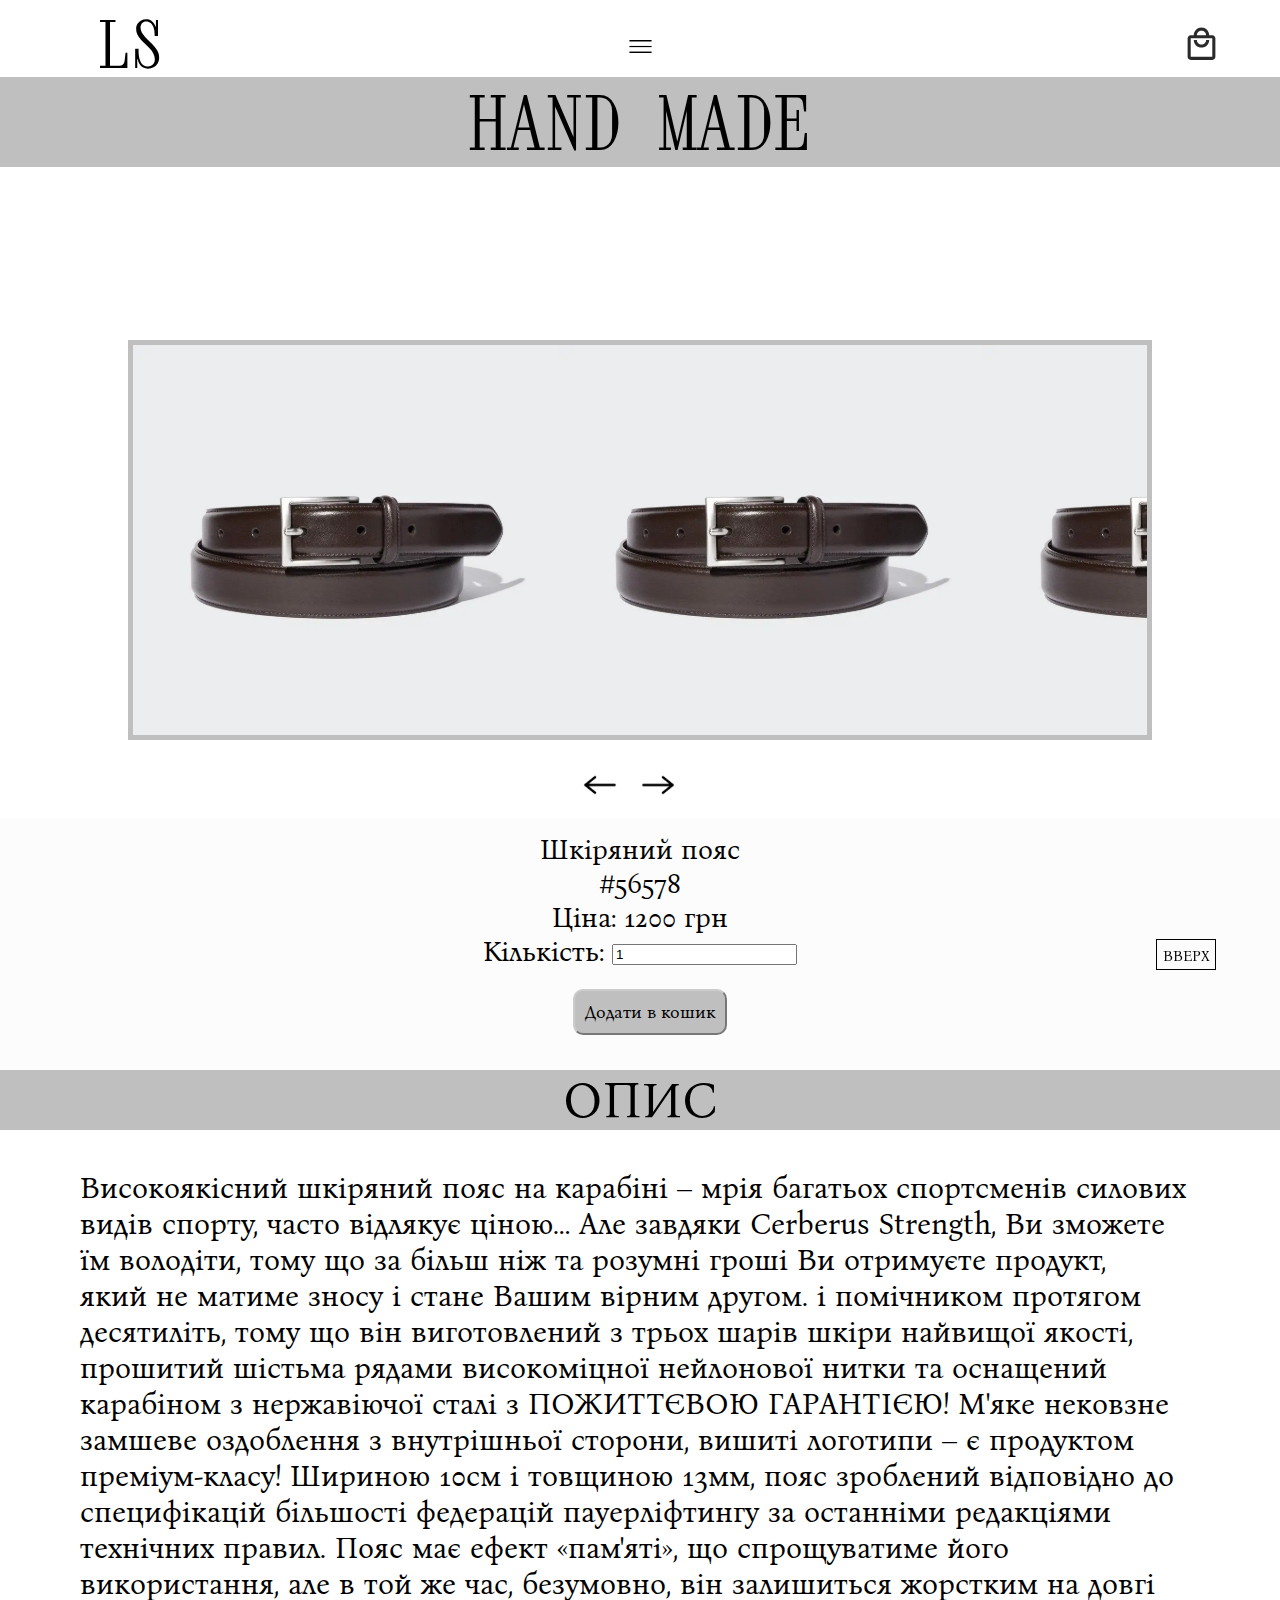
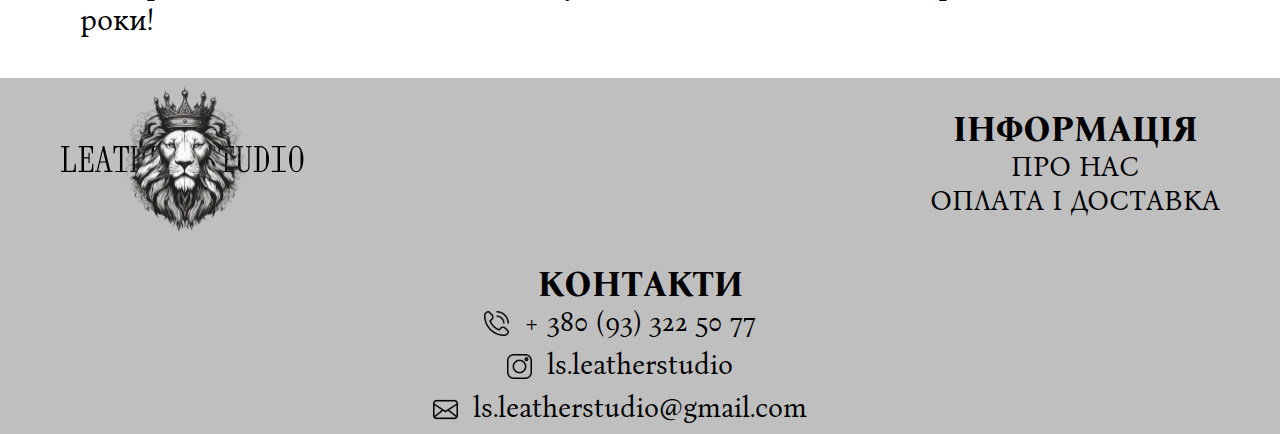
<file: product№56578.html>
<!DOCTYPE html>
<html lang="en">
<head>
  <meta charset="UTF-8">
  <meta name="viewport" content="width=device-width, initial-scale=1.0">
  <meta http-equiv="X-UA-Compatible" content="ie=edge">
  <link rel="preconnect" href="https://fonts.googleapis.com">
  <link rel="preconnect" href="https://fonts.gstatic.com" crossorigin>
  <link href="https://fonts.googleapis.com/css2?family=Bona+Nova:ital,wght@0,400;0,700;1,400&family=Xanh+Mono:ital@0;1&family=Zen+Maru+Gothic&display=swap" rel="stylesheet"><link rel="stylesheet" href="css/reset.css">
  <link rel="stylesheet" href="css/style.css">
  <link rel="stylesheet" href="js/script.js">
  <link rel="stylesheet" href="js/main.js">
  <link rel="icon"  type="png/css" href="images/icon1.png"> 
</head>
<body>

<header class="header1">

  <div class="container header__inner">

    <div class="logo"><a href="index.html" class="logo-link"><img src="images/logo.svg" alt="" class="logoimage"></a></div>

    <style>

        .menu_menu{
            display: flex;
            justify-content: center;
        }
        .product-image{
    
          width: 900px;
      }
      .slider{
        height: 400px;
        }
        .menu{
            width: 5%;
        }
  
        .mainmenubtn {
          padding-top: 20px;
            width: 88.2%;
            background-color: white;
            border: none;
            cursor: pointer;
            
            
        
        }
        .dropdown {
            
          display: inline-block;
          position: relative; 
            
            
        }
        .dropdown-child {
          max-height: 0; /* Початкова висота 0 */
          overflow: hidden; /* Сховати все, що виходить за межі */
          background: white;
          min-width: 200px;
          transition: max-height 0.8s ease; /* Повільніша анімація */
          display: flex; /* Додаємо flexbox */
          flex-direction: column; /* Вертикальне вирівнювання */
           /* Центруємо елементи */
          justify-content: center;
  padding-right: 50px;
            
        }
        .dropdown-child a {
            text-align: center;
            
            color: black;
            padding: 4px;
            text-decoration: none;
            display: block;
        }
        .dropdown:hover .dropdown-child {
          max-height: 300px; 
        }
        </style>
      </head>
      <body>
      <div class="menu_menu">
      <div class="dropdown">
        <button class="mainmenubtn"><img src="images/menu.png" alt="" class="menu">
          </button>
        <div class="dropdown-child">
          <a href="womanwallet.html">ЖІНОЧІ ПОЯСИ</a>
          <a href="mancatalog.html">ЧОЛОВІЧІ ПОЯСИ</a>
          <a href="aboutus.html">ПРО НАС</a>
          <a href="payment.html">ОПЛАТА І ДОСТАВКА</a>
        </div>
      </div>
  </div>


        

<a href="cart1.html" class="bin">
  <img src="images/bin.svg" alt="" class="bin__img">
</a>
  </div>

  <p class="belowheader_logo">HAND MADE
  </p>
  
  

</header>





<div class="class">
  <div id="back-top"><a href="#top"><span></span>Вверх</a></div>
</div>




<div class="class">
    <div id="back-top"><a href="#top"><span></span>Вверх</a></div>
  </div>
  
  
  

  <div class="product">
<div class="product-ul">
    <div class="slider">
           <div class="slider-block">
            <img class="product-image" src="images/belt.svg" alt="">
            <img class="product-image" src="images/belt.svg" alt="">
            <img class="product-image" src="images/belt.svg" alt="">
            <img class="product-image" src="images/belt.svg" alt="">
            <img class="product-image" src="images/belt.svg" alt="">
            <img class="product-image" src="images/belt.svg" alt="">
            <img class="product-image" src="images/belt.svg" alt="">
            <img class="product-image" src="images/belt.svg" alt="">
            <img class="product-image" src="images/belt.svg" alt="">
            <img class="product-image" src="images/belt.svg" alt="">
           </div>
       </div>
       <div class="button-block">
           <img class="arrow-prev" src="images/arrow.png" alt="">
       
           <img class="arrow-next" src="images/arrow.png" alt="">
       </div>
   </div>
   <div class="product-list">
   
    
     
      <div class="text">
      <div class="product-name">Шкіряний пояс<br>#56578</div>
      <div class="product-price">Ціна: 1200 грн</div>
      <div>
          Кількість: 
          <input type="number" class="quantity" value="1" min="1" />
      </div>
      <button class="add-to-cart">Додати в кошик</button>
    </div>
  </div>
  </div>

  <style>
.text{
    text-align: center;
}



.product-ul{
    padding-top: 200px;
}
  </style>




  <script>
    // Додавання товару до кошика
    document.querySelectorAll('.add-to-cart').forEach(button => {
        button.addEventListener('click', function() {
            // Знайти контейнер продукту
            const productContainer = button.closest('.product');
  
            // Отримати дані про товар
            let product = {
                name: productContainer.querySelector('.product-name').innerText,
                price: parseFloat(productContainer.querySelector('.product-price').innerText.replace('Ціна: ', '').replace(' грн', '')),
                quantity: parseInt(productContainer.querySelector('.quantity').value),
                image: productContainer.querySelector('.product-image').src
            };
  
            // Отримати поточні товари з кошика (якщо є)
            let cartItems = JSON.parse(localStorage.getItem('cartItems')) || [];
  
            // Перевірити, чи товар уже є в кошику
            let existingProduct = cartItems.find(item => item.name === product.name);
            if (existingProduct) {
                existingProduct.quantity += product.quantity; // Додати кількість
            } else {
                cartItems.push(product); // Додати новий товар
            }
  
            // Зберегти оновлений кошик у Local Storage
            localStorage.setItem('cartItems', JSON.stringify(cartItems));
  
            alert('Товар "' + product.name + '" додано в кошик!');
        });
    });
  </script>
<p class="catalog">ОПИС
</p>




<p class="aboutthing">Високоякісний шкіряний пояс на карабіні – мрія багатьох спортсменів силових видів спорту, часто відлякує ціною… Але завдяки Cerberus Strength, Ви зможете їм володіти, тому що за більш ніж та розумні гроші Ви отримуєте продукт, який не матиме зносу і стане Вашим вірним другом. і помічником протягом десятиліть, тому що він виготовлений з трьох шарів шкіри найвищої якості, прошитий шістьма рядами високоміцної нейлонової нитки та оснащений карабіном з нержавіючої сталі з ПОЖИТТЄВОЮ ГАРАНТІЄЮ! М'яке нековзне замшеве оздоблення з внутрішньої сторони, вишиті логотипи – є продуктом преміум-класу! Шириною 10см і товщиною 13мм, пояс зроблений відповідно до специфікацій більшості федерацій пауерліфтингу за останніми редакціями технічних правил. Пояс має ефект «пам'яті», що спрощуватиме його використання, але в той же час, безумовно, він залишиться жорстким на довгі роки!</p>
































<footer class="footer">
  <div class="container footer__inner">
    <div class="logo__footer">
  
  <a href="index.html"><img src="images/little_logo.svg" alt="" class="logofooter"></a>
 
</div>
  


  <nav class="menufooter">
   
    <ul class="menu__listfooter">
      <p class="information_information"><h5 class="information">ІНФОРМАЦІЯ</h5></p>
     
      <li class="menu__list-itemfooter"><a href="aboutus.html" class="menu__list-link">ПРО НАС</a></li>
      <li class="menu__list-itemfooter"><a href="payment.html" class="menu__list-link">ОПЛАТА І ДОСТАВКА</a></li>
    </ul>
  </nav>


  <nav class="footer__contacts">
    <ul class="contacts__listfooter">
 
    <p class="contacts_contacts"><h5 class="contacts">КОНТАКТИ</h5></p>

    <li class="contactslist"><a href="tel:+380933625066" class="phone">
  + 380 (93) 322 50 77
</a></li>

<li class="contactslist"><a href="" class="social">
  ls.leatherstudio
  
</a></li>

<li class="contactslist"><a href="mailto:ls.leatherstudio@gmail.com" class="email">
  ls.leatherstudio@gmail.com
</a></li>
</ul>
</nav>

</div>
</footer>


  <script src="js/script.js"></script>
  <script src="js/main.js"></script>
  <script src="js/window.js"></script>
</body>
</html>
</file>
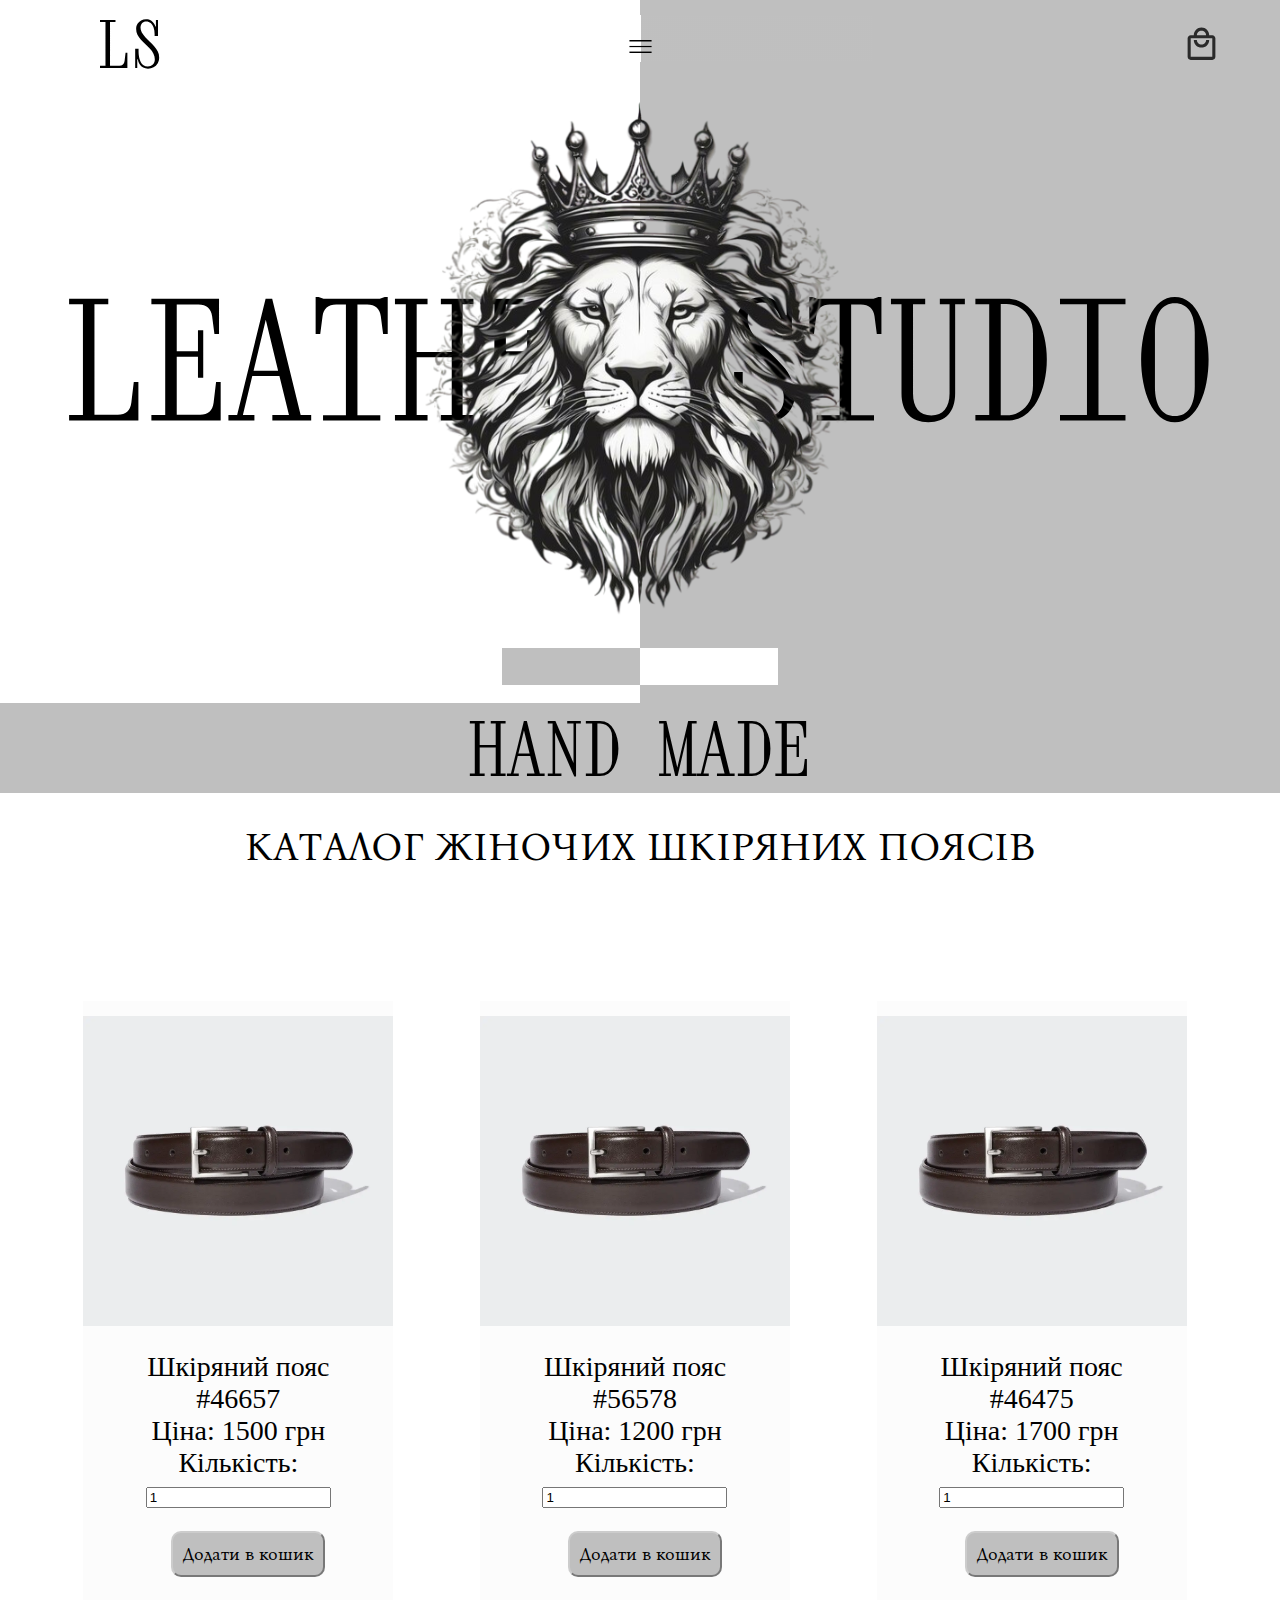
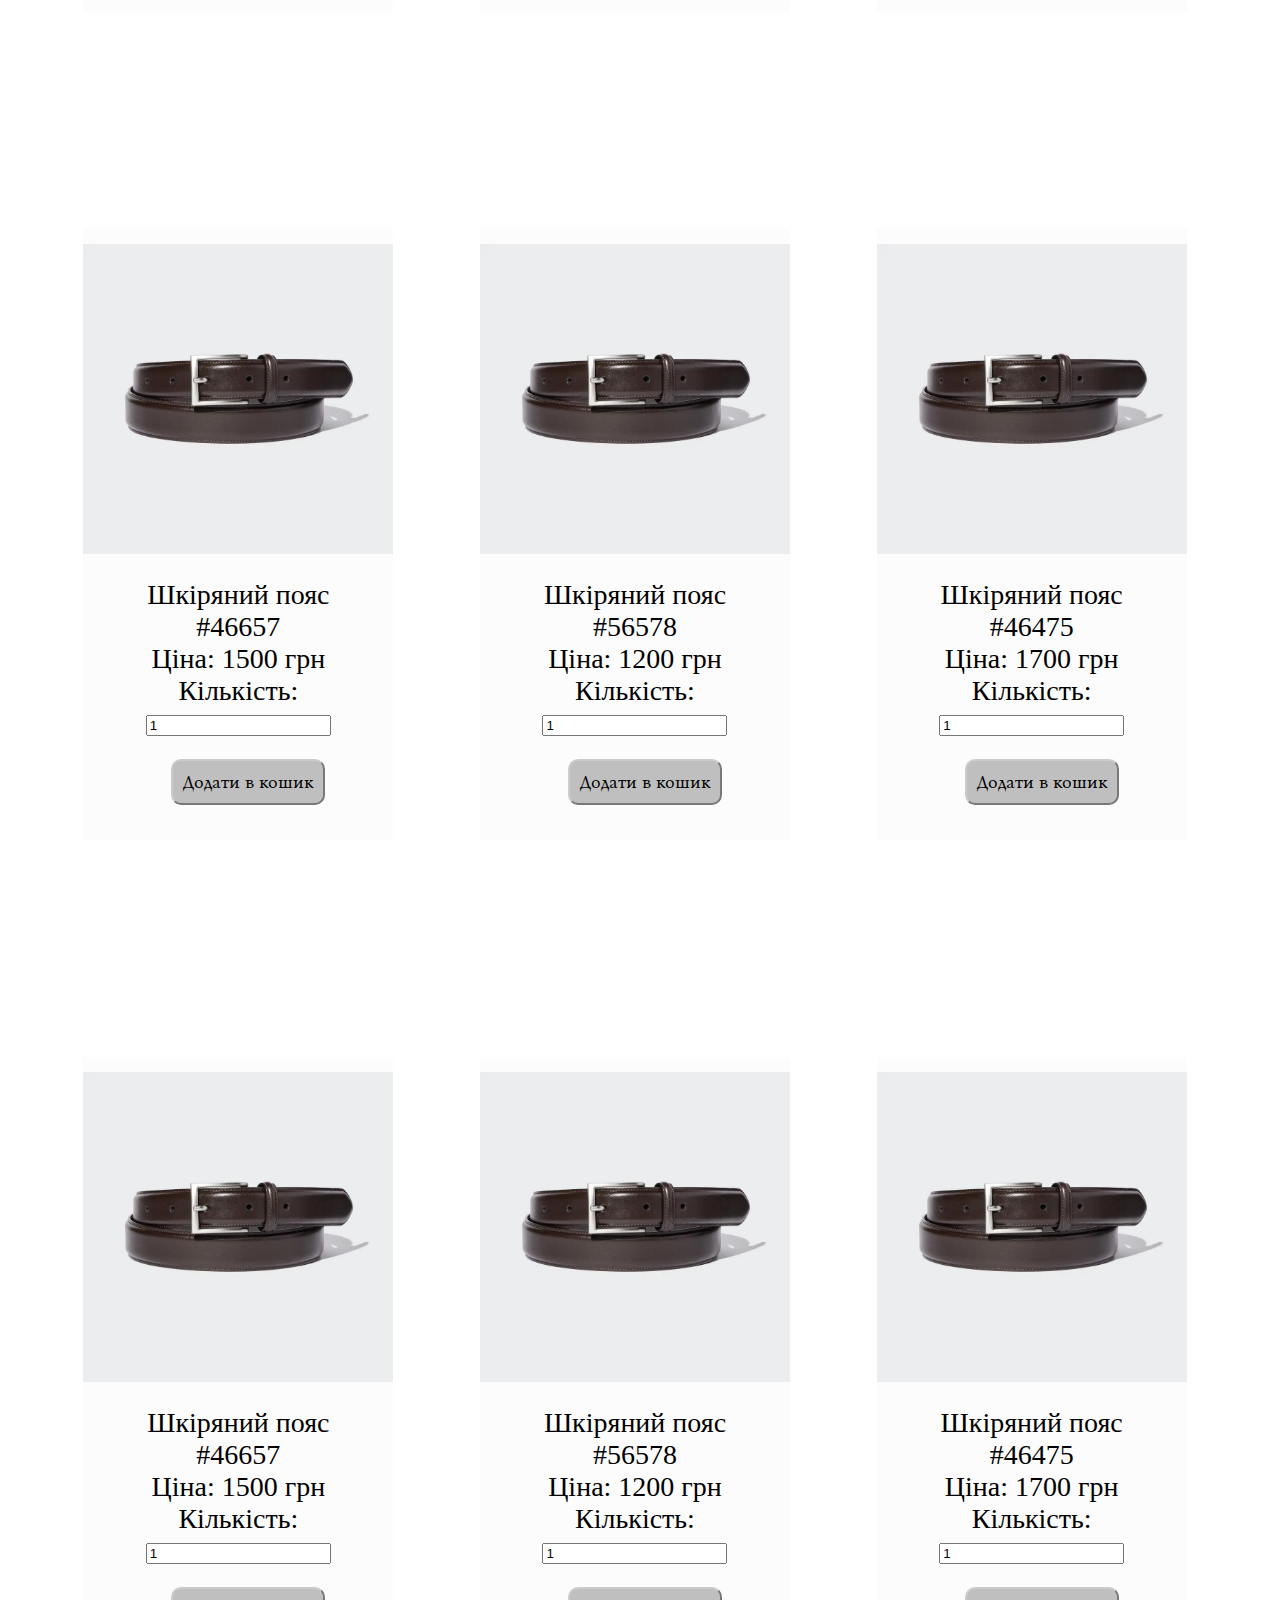
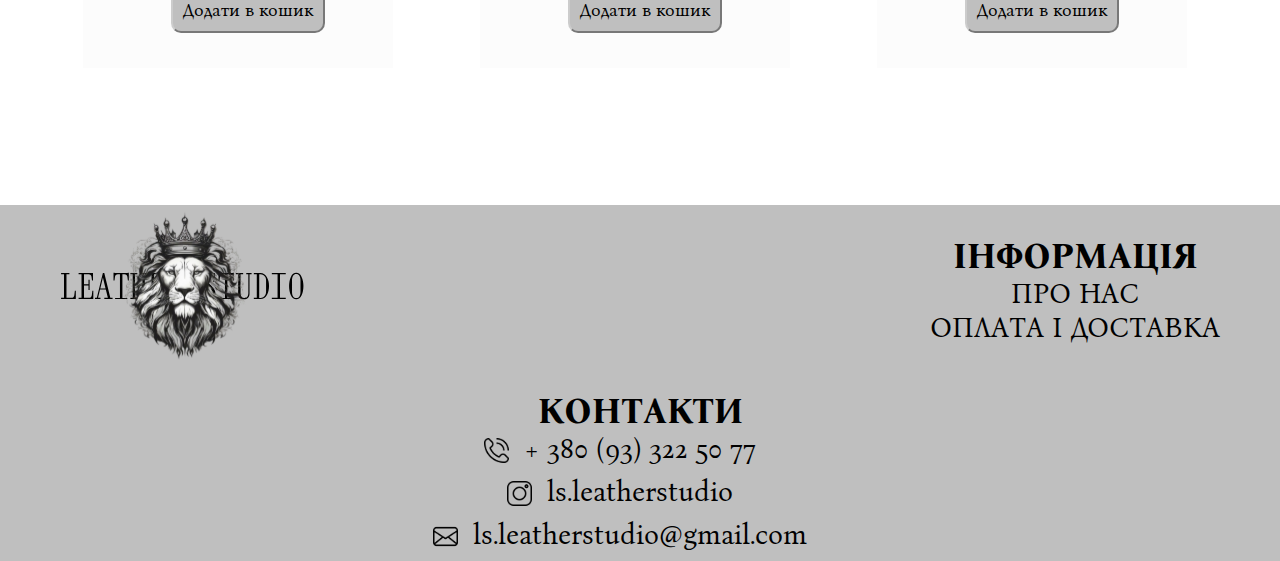
<file: womanwallet.html>
<!DOCTYPE html>
<html lang="en">
<head>
  <meta charset="UTF-8">
  <meta name="viewport" content="width=device-width, initial-scale=1.0">
  <meta http-equiv="X-UA-Compatible" content="ie=edge">
  <link rel="preconnect" href="https://fonts.googleapis.com">
  <link rel="preconnect" href="https://fonts.gstatic.com" crossorigin>
  <link href="https://fonts.googleapis.com/css2?family=Bona+Nova:ital,wght@0,400;0,700;1,400&family=Xanh+Mono:ital@0;1&family=Zen+Maru+Gothic&display=swap" rel="stylesheet"><link rel="stylesheet" href="css/reset.css">
  <link rel="stylesheet" href="css/style.css">
  <link rel="icon"  type="png/css" href="images/icon1.png"> 
</head>
<body>

<header class="header">
  
  <div class="left-half"></div>
    <div class="right-half"></div>
  <div class="container header__inner">

    <div class="logo"><a href="index.html" class="logo-link"><img src="images/logo.svg" alt="" class="logoimage"></a></div>
  

    <style>
      .menu_menu {
          display: flex;
          justify-content: center;
      }
  
      .menu {
          width: 5%;
      }
  
      .mainmenubtn {
          padding-top: 20px;
          width: 88.2%;
          background: linear-gradient(to right, white 50%, hsl(0, 0%, 75%) 50%);
          border: none;
          cursor: pointer;
      }
  
      .dropdown {
          display: inline-block;
          position: relative; /* Для правильного позиціонування dropdown-child */
      }
  
      .dropdown-child {
          max-height: 0; /* Початкова висота 0 */
          overflow: hidden; /* Сховати все, що виходить за межі */
          background: linear-gradient(to right, white 30%, hsl(0, 0%, 75%) 70%);
          min-width: 200px;
          transition: max-height 0.8s ease; /* Повільніша анімація */
          display: flex; /* Додаємо flexbox */
          flex-direction: column; /* Вертикальне вирівнювання */
           /* Центруємо елементи */
          justify-content: center;
padding-right: 50px;
      }
  
      .dropdown-child a {
          text-align: center;
          color: black;
          padding: 10px; /* Збільшимо відступ для кращої кнопки */
          text-decoration: none;
          
      }
  
      .dropdown:hover .dropdown-child {
          max-height: 300px; /* Висота, при якій меню відкривається */
      }
  </style>
      </head>
      <body>
      <div class="menu_menu">
      <div class="dropdown">
        <button class="mainmenubtn"><img src="images/menu.png" alt="" class="menu">
          </button>
        <div class="dropdown-child">
          <a href="womanwallet.html">ЖІНОЧІ ПОЯСИ</a>
          <a href="mancatalog.html">ЧОЛОВІЧІ ПОЯСИ</a>
          <a href="aboutus.html">ПРО НАС</a>
          <a href="payment.html">ОПЛАТА І ДОСТАВКА</a>
        </div>
      </div>
  </div>


        

<a href="cart1.html" class="bin">
  <img src="images/bin.svg" alt="" class="bin__img">
</a>
  </div>
<div class="logoheader"><img src="images/Group 7.svg" alt="" class="logoheader_logo"></div>
<div class="square"><img src="images/square.svg" alt="" class="square_logo"></div>
  
</header>


<div class="class"></div>
  <div id="back-top"><a href="#top"><span></span>Вверх</a></div>
</div>



<p class="belowheader_logo">HAND MADE
</p>


<div class="catalog2">
  
    <p class="womancatalog2">КАТАЛОГ ЖІНОЧИХ ШКІРЯНИХ ПОЯСІВ</p>
   
    </div>

<div class="catal">
  


  <ul class="cat">


    <li class="cat1"><div class="product-item">
      
      <div class="product-list">
        <div class="product">
          <img src="images/belt.svg" class="product-image" alt="Шкіряний ремінь" />
          <div class="product-name"><a href="product№46657.html">Шкіряний пояс<br>#46657</a></div>
          <div class="product-price">Ціна: 1500 грн</div>
          <div>
              Кількість: 
              <input type="number" class="quantity" value="1" min="1" />
          </div>
          <button class="add-to-cart">Додати в кошик</button>
      </div>
      </div>
    </div></li>
      
  
   
    
    <li class="cat1"><div class="product-item">
      
      <div class="product-list">
        <div class="product">
          <img src="images/belt.svg" class="product-image" alt="Шкіряний ремінь" />
          <div class="product-name"><a href="product№56578.html">Шкіряний пояс<br>#56578</a></div>
          <div class="product-price">Ціна: 1200 грн</div>
          <div>
              Кількість: 
              <input type="number" class="quantity" value="1" min="1" />
          </div>
          <button class="add-to-cart">Додати в кошик</button>
      </div>
      </div>
    </div></li>
      
  
    
    <li class="cat1"><div class="product-item">
      
      <div class="product-list">
        <div class="product">
          <img src="images/belt.svg" class="product-image" alt="Шкіряний ремінь" />
          <div class="product-name"><a href="product№46475.html">Шкіряний пояс<br>#46475</a></div>
          <div class="product-price">Ціна: 1700 грн</div>
          <div>
              Кількість: 
              <input type="number" class="quantity" value="1" min="1" />
          </div>
          <button class="add-to-cart">Додати в кошик</button>
      </div>
      </div>
    </div></li>
      
  
   
    </ul>  
     
<ul class="cat">


  <li class="cat1"><div class="product-item">
    
    <div class="product-list">
      <div class="product">
        <img src="images/belt.svg" class="product-image" alt="Шкіряний ремінь" />
        <div class="product-name"><a href="product№46657.html">Шкіряний пояс<br>#46657</a></div>
        <div class="product-price">Ціна: 1500 грн</div>
        <div>
            Кількість: 
            <input type="number" class="quantity" value="1" min="1" />
        </div>
        <button class="add-to-cart">Додати в кошик</button>
    </div>
    </div>
  </div></li>
    

 
  
  <li class="cat1"><div class="product-item">
    
    <div class="product-list">
      <div class="product">
        <img src="images/belt.svg" class="product-image" alt="Шкіряний ремінь" />
        <div class="product-name"><a href="product№56578.html">Шкіряний пояс<br>#56578</a></div>
        <div class="product-price">Ціна: 1200 грн</div>
        <div>
            Кількість: 
            <input type="number" class="quantity" value="1" min="1" />
        </div>
        <button class="add-to-cart">Додати в кошик</button>
    </div>
    </div>
  </div></li>
    

  
  <li class="cat1"><div class="product-item">
    
    <div class="product-list">
      <div class="product">
        <img src="images/belt.svg" class="product-image" alt="Шкіряний ремінь" />
        <div class="product-name"><a href="product№46475.html">Шкіряний пояс<br>#46475</a></div>
        <div class="product-price">Ціна: 1700 грн</div>
        <div>
            Кількість: 
            <input type="number" class="quantity" value="1" min="1" />
        </div>
        <button class="add-to-cart">Додати в кошик</button>
    </div>
    </div>
  </div></li>
    

 
  </ul>  
        
     
<ul class="cat">


  <li class="cat1"><div class="product-item">
    
    <div class="product-list">
      <div class="product">
        <img src="images/belt.svg" class="product-image" alt="Шкіряний ремінь" />
        <div class="product-name"><a href="product№46657.html">Шкіряний пояс<br>#46657</a></div>
        <div class="product-price">Ціна: 1500 грн</div>
        <div>
            Кількість: 
            <input type="number" class="quantity" value="1" min="1" />
        </div>
        <button class="add-to-cart">Додати в кошик</button>
    </div>
    </div>
  </div></li>
    

 
  
  <li class="cat1"><div class="product-item">
    
    <div class="product-list">
      <div class="product">
        <img src="images/belt.svg" class="product-image" alt="Шкіряний ремінь" />
        <div class="product-name"><a href="product№56578.html">Шкіряний пояс<br>#56578</a></div>
        <div class="product-price">Ціна: 1200 грн</div>
        <div>
            Кількість: 
            <input type="number" class="quantity" value="1" min="1" />
        </div>
        <button class="add-to-cart">Додати в кошик</button>
    </div>
    </div>
  </div></li>
    

  
  <li class="cat1"><div class="product-item">
    
    <div class="product-list">
      <div class="product">
        <img src="images/belt.svg" class="product-image" alt="Шкіряний ремінь" />
        <div class="product-name"><a href="product№46475.html">Шкіряний пояс<br>#46475</a></div>
        <div class="product-price">Ціна: 1700 грн</div>
        <div>
            Кількість: 
            <input type="number" class="quantity" value="1" min="1" />
        </div>
        <button class="add-to-cart">Додати в кошик</button>
    </div>
    </div>
  </div></li>
    

 
  </ul>  
         
</div>
        



<script>
  // Додавання товару до кошика
  document.querySelectorAll('.add-to-cart').forEach(button => {
      button.addEventListener('click', function() {
          // Знайти контейнер продукту
          const productContainer = button.closest('.product');

          // Отримати дані про товар
          let product = {
              name: productContainer.querySelector('.product-name').innerText,
              price: parseFloat(productContainer.querySelector('.product-price').innerText.replace('Ціна: ', '').replace(' грн', '')),
              quantity: parseInt(productContainer.querySelector('.quantity').value),
              image: productContainer.querySelector('.product-image').src
          };

          // Отримати поточні товари з кошика (якщо є)
          let cartItems = JSON.parse(localStorage.getItem('cartItems')) || [];

          // Перевірити, чи товар уже є в кошику
          let existingProduct = cartItems.find(item => item.name === product.name);
          if (existingProduct) {
              existingProduct.quantity += product.quantity; // Додати кількість
          } else {
              cartItems.push(product); // Додати новий товар
          }

          // Зберегти оновлений кошик у Local Storage
          localStorage.setItem('cartItems', JSON.stringify(cartItems));

          alert('Товар "' + product.name + '" додано в кошик!');
      });
  });
</script>




<footer class="footer">
  <div class="container footer__inner">
    <div class="logo__footer">
  
        <a href="index.html"><img src="images/little_logo.svg" alt="" class="logofooter"></a>
</div>
  


  <nav class="menufooter">
   
    <ul class="menu__listfooter">
      <p class="information_information"><h5 class="information">ІНФОРМАЦІЯ</h5></p>
      
      <li class="menu__list-itemfooter"><a href="aboutus.html" class="menu__list-link">ПРО НАС</a></li>
      <li class="menu__list-itemfooter"><a href="payment.html" class="menu__list-link">ОПЛАТА І ДОСТАВКА</a></li>
    </ul>
  </nav>


  <nav class="footer__contacts">
    <ul class="contacts__listfooter">
 
    <p class="contacts_contacts"><h5 class="contacts">КОНТАКТИ</h5></p>

    <li class="contactslist"><a href="tel:+380933625066" class="phone">
  + 380 (93) 322 50 77
</a></li>

<li class="contactslist"><a href="" class="social">
  ls.leatherstudio
  
</a></li>

<li class="contactslist"><a href="mailto:ls.leatherstudio@gmail.com" class="email">
  ls.leatherstudio@gmail.com
</a></li>
</ul>
</nav>


</div>
</footer>


  <script src="js/main.js"></script>
  <script src="js/window.js"></script>
</body>
</html>
</file>
<file: css/style.css>
html{
    box-sizing: border-box;
}

*,
*::after,
*::before{
    box-sizing: inherit;
}


.bona-nova-regular {
    font-family: "Bona Nova", serif;
    font-weight: 400;
    font-style: normal;
  }
  
  .bona-nova-bold {
    font-family: "Bona Nova", serif;
    font-weight: 700;
    font-style: normal;
  }
  
  .bona-nova-regular-italic {
    font-family: "Bona Nova", serif;
    font-weight: 400;
    font-style: italic;
  }
  

.xanh-mono-regular {
    font-family: "Xanh Mono", monospace;
    font-weight: 400;
    font-style: normal;
  }
  
  .xanh-mono-regular-italic {
    font-family: "Xanh Mono", monospace;
    font-weight: 400;
    font-style: italic;
  }
  
.zen-maru-gothic-regular {
    font-family: "Zen Maru Gothic", serif;
    font-weight: 400;
    font-style: normal;
  }
  
body{
color: black;
font-family: "Xanh Mono", monospace;
font-family: "Zen Maru Gothic", serif;
font-family: "Bona Nova", serif;
font-size: 28px;
font-style: normal;
font-weight: 400;
line-height: normal;
}


a{
text-decoration: none;
color: inherit;

}

.menu-header__menu{

padding-right: 60px;
}
.btn__menu{
display: none;


    
    width: 30px;
    height: 25px;
    border: none;
    background-color: transparent;
  padding: 0;
  
    border-radius: 0;
    flex-direction: column;
    justify-content: space-between;
    
    

    
  

}






.btn__menu span{
    height: 1px;
    background-color: black;
    width: 100%;
   
}

.container{
max-width: 1260px;
padding-left: 10px;
padding-right: 10px;
margin: 0 auto;



}

/*.header{
   
  height: 93vh;
  
 
  

}*/

.logoheader{
  text-align: center;
  
  
}

.left-half, .right-half {
position: absolute;
top: 0;
bottom: 0px;
width: 50%;
z-index: -1;

}



.left-half{
    left: 0;
    background-color: white;
    
    

}

.right-half{
    right: 0;
    background-color: hsl(0, 0%, 75%);
   height: 1000px;
   
    
}

.square{
    text-align: center;
    padding-bottom: 10px;
    
}



.fon__header-link{
    align-items: center;
    padding-top: 670px;
    
}
.header__inner{
    padding-top: 4px;
    display: flex;
    align-items: center;
    justify-content: space-between;
}


.logo {
    padding-left: 40px;
    padding-top: 15px;
    padding-bottom: 25 px;
}

.bin {
    padding-top: 15px;
}
.menu__list{
    display: flex;
    gap: 28px;
    text-align: center;
    
}

.menu__list-link{
    text-transform: uppercase;
    font-family: "Bona Nova", serif;
}


.belowheader_logo{
    text-align: center;
    background:hsl(0, 0%, 75%);
    display: block;
   
    font-family: "Xanh Mono", monospace;
    font-size: 75px;
  
}


.product-image{
    padding-bottom: 25px;
    padding-top: 0px;
}

.add-to-cart{
    background-color: hsl(0, 0%, 75%);
    color: black;
    border-radius: 10px;
    padding: 10px;
    cursor: pointer;
    margin-left: 20px;
    font-family: "Bona Nova", serif;
    border-color:hsl(0, 0%, 80%);
    padding: 10px;
    margin-top: 20px;
    margin-bottom: 20px;
    font-size: 18px;
}

.catalog {
    text-align: center;
    background:hsl(0, 0%, 75%);
    display: block;
   
    font-family: "Bona Nova", serif;
    font-size: 50px;
}


.sail{
    background-color: white;
    
    display: block;
    padding-top: 0px;
    
    padding-top: 50px;
    padding-bottom: 50px;
    padding-left: 0px;
    padding-right: 0px;
    width: 100%;
}

.womancatalog{
    font-family: "Bona Nova", serif;
    font-size: 35px;
    padding-left: 80px;
    padding-top: 40px;
    background-color: white;
    padding-bottom: 40px;
    
    
}

.catalog1{
   position: relative;
display: flex;
}


.catalog1::before{
    content: '';
    position: absolute;
  
    
}







.nav li {
    position: relative;
    align-items: center;
 justify-content: center;

  }
  
  .sub-menu {
    
    position: absolute;
    left: -70px;
     display: none; 
 
align-items: center;
 justify-content: center;
     
    
    
  }

 

  .header1{
    height: 120px;
  }
  
  
  .nav li:hover > .sub-menu {
    display: block;
    justify-content: center;
    align-items: center;
    width: max-content;
  }


  .nav1 li {
    position: relative;
    align-items: center;
    text-align: center;
    
  }
  
  .sub-menu1 {
    
   position: absolute;
   font-size: 17px;
    display: none; 
left: -120px;
padding-left: -30px;
    padding-top: 20px;
    
    

   
    
  }
  
  

  
  
  .nav1 li:hover > .sub-menu1 {
    display: inline;
    width: max-content;
    left: -270px;
  }



  .nav1 li:hover >.sub-menu1 li{
    display: inline;
    padding-top: 20px;
    margin-right: 15px;
    
  }

  


.aboutthing{
    padding-left: 80px;
    padding-right: 80px;
    padding-bottom: 40px;
    font-size: 30px;
    padding-top: 40px;
}





.maps{
    padding-top: 25px;
    padding-bottom: 25px;
    width: 100%;
}












.class{    
    
    width: 400px;
    margin: 0 auto;
 }
 #back-top {
     position: fixed; bottom: 30px; right: 5%;
 }
 #back-top a { 
     /*width: 48px;*/ 
     display: block;
     text-align: center; 
     font:  15px "Bona Nova", serif; 
     text-transform: uppercase; 
     text-decoration: none; 
     color: black;		
     -webkit-transition: 1s; 
     -moz-transition: 1s; 
     transition: 1s;
     border: black;
     padding-left: 5px;
padding-right: 5px;
padding-bottom: 4px;

     border: 1px solid rgb(0, 0, 0); 
 
 }
 #back-top a:hover {	
     text-decoration: none;
 }
 #back-top span { 
     width: 48px; 
     height: 21px; 
     display: block; 
     margin-bottom: -14px;	
     
     -webkit-transition: 1s; 
     -moz-transition: 1s; transition: 1s;
 }





























.catalog2{
    padding-top: 30px;
    text-align: center;
    font-size: 40px;
    background-color: white;
    padding-bottom: 50px;
}


.womancatalog2{
    padding-top: 180px;
    font-family: "Bona Nova", serif;
    font-size: 50px;
 
    padding-top: 0px;
    background-color: hsl(0, 0%, 100%);
    padding-bottom: 0px;
    text-align: center;
   
    
    
}


.payment{
    background-color:hsl(0, 0%, 75%) ;
    padding-left: 150px;
    
}

.payment-item{
    font-size: 60px;
    padding-top: 50px;
}


.payment_item{
    font-size: 50px;
    padding-top: 10px;
    
}

.payment__item{
   padding-top: 10px;
    padding-left: 40px;
    padding-bottom: 50px;
}


.payment___item{
    font-size: 50px;
}

.money{
    padding-top: 50px;
padding-left: 250px;

}

.cart{
padding-left: 240px;

}

.post{
    
    padding-left: 200px;
    align-items: center;
}


.button_catalogwoman {
    padding-top: 50px;
    padding-bottom: 50px;
    text-align: center;
   
    margin: 0 auto;
    display: block;
}


.button_catalogman {
    
    
    padding-bottom: 50px;
    text-align: center;
  
        margin: 0 auto;
        display: block;
      
}
    


.buttoncatalog{
    width: 800px;
    height: 80px;
    bottom: 30px;
    border-radius: 5%;
    top:30px ;
    align-items: center;
    
    
}

.allthings{
    font-family: "Bona Nova", serif;
    font-size: 30px;

}



.maker{
    background-color:hsl(0, 0%, 75%) ;
    font-size: 60px;
    padding-top: 15px;
    text-align: center;
    padding-left: 80px;
    padding-right: 80px;
    padding-bottom: 15px;

   
}


.brand{

    text-align: center;
    font-size: 40px;
    padding-top: 0px;
   position: relative;
   background-image: url(../images/brandline.svg) ;
    width: 180px;
    height: 170px;
    bottom: 50px;
    left: 200px;
    top: -40px;
}

.brand-brand{
    padding-left: 330px;
    font-size: 40px;
    padding-bottom: 50px;
    
}


.about-brand{
    
    list-style-type: none;
}



.advantages{
   
    width: 1537px;
    height: 456px;
    
    padding-bottom: 50px;
    padding-left: 50px;
    
}
.photolion{
    padding-left: 400px;
    padding-top: 50px;
}



.vyadvantages{
    font-size: 65px;
    text-align: center;
    background-color:hsl(0, 0%, 75%) ;
    padding-top: 15px;
    padding-bottom: 15px;
}

.vyabout{
    padding-top: 10px;
    padding-bottom: 10px;
    padding-left: 180px;
    font-size: 45px;
    display: block;
    background-color: white;
   
}







.brandline1{
    padding-left: 630px;
}


.inwork{
    font-size: 45px;
    text-align: center;
    background-color:hsl(0, 0%, 75%) ;
    padding-top: 15px;
    padding-bottom: 15px;
    
}


.in-work{
    padding-top: 20px;
    padding-bottom: 50px;
}

.container1{
    padding-left: 10px;
    padding-right: 10px;
    max-width: 1260px;
}


.natleather{
    align-items: center;
    padding-left: 150px;
    
}


.aboutls{
    background-color: white;
    padding-left: 80px;
    padding-right: 80px;
    padding-bottom: 40px;
    font-size: 30px;
}



.video{
    align-items: center;

   
    width: 100%;
}

.video1{
    align-items: center;

   padding-top: 7px;
    width: 100%;
}

/*ТОВАР*/


* {
    box-sizing: border-box;
 }
 .product-item {
    width: 325px;
    text-align: center;
    margin: 0 auto;
    /*border-bottom: 2px solid hsl(0, 0%, 35%);*/
    background: hsl(0, 0%, 15%);
    font-family: "Open Sans";
    transition: .3s ease-in;
    
 }



 .product-item:hover {
    border-bottom: 2px solid #5b4b4b;
 }
 .product-item img {
    display: block;
    width: 100%;
 }
 .product-list {
    background: hsl(0, 0%, 99%);
    padding: 15px 0;
 }
 .product-list h3 {
    font-size: 26px;
    font-weight: 400;
    color: black;
    margin: 0 0 10px 0;
 }
 .price {
    font-size: 24px;
    color: black;
    display: block;
    margin-bottom: 12px;
 }
 .button {
    text-decoration: none;
    display: inline-block;
    padding: 0 12px;
    background: hsl(0, 0%, 65%);
    color: rgb(255, 255, 255);
    text-transform: uppercase;
    font-size: 20px;
    line-height: 28px;
    transition: .3s ease-in;
 }
 .product-item:hover .button {
    background: #5b4b4b;
 }


.catal{
    background-color: white;
}

 .cat{
    
    padding-top: 80px;
    padding-bottom: 80px;
   
    margin-right: 90px;
    display: grid;
    grid-template-columns: repeat(auto-fit, minmax(250px, 1fr));
    justify-content: space-between;
   
    list-style-type: none;
    
    
    background-color: white;
    flex-direction: column;
    column-count: 3;
    column-width: 150px;
    
    

    
 }

.cat1{
    display: flex;
     flex-direction: column;
     justify-content: space-between;
     align-items: center;
     padding-bottom: 57px;
     line-height: 1,5;
     flex-wrap: wrap;
     padding-left: 80px;
     
     
}
 
/*ТОВАР*/


/*слайдер на товар*/
* {
    margin: 0;
}




.container2 {

  
    padding-top: 80px;
    margin-top: 200px;
    max-width: 900px;
    margin: 100px auto auto;
    padding-bottom: 35px;
}


.button-block {
    margin: auto;
    width: 130px;
}

.arrow-prev {
    width: 50px;
    cursor: pointer;
    transform: rotate(180deg);
}
.arrow-prev:hover {
    background:hsl(0, 0%, 75%);
    border-radius: 50%;
}

.arrow-next {
    width: 50px;
    cursor: pointer;
}

.arrow-next:hover {
    background: hsl(0, 0%, 75%);
    border-radius: 50%;
}

.slider {
    border: 5px solid hsl(0, 0%, 75%);
    width: 650px;
    height: 450px;
    margin: 20px auto;
    overflow: hidden;
}

.slider-block {
    height: 450px;
    display: flex;
    position: relative;
    left: 0;
    transition: all ease 1s;
}
/*слайдер на товар */
/*покупка товару*/

* {
    box-sizing: border-box;
 }

.product-list1 {
   
    padding-top: 25px;
    padding-bottom: 25px;
    align-items: center;
 }
 .product-list1 h3 {
    text-align: center;
    font-size: 35px;
    font-weight: 400;
    color: black;
    margin: 0 0 10px 0;
 }
 .price1 {
    text-align: center;
    font-size: 30px;
    color: black;
    display: block;
    margin-bottom: 12px;
 }


 .container3{
    display: flex;
    justify-content: center; 
    align-items: center;     
    padding-top: 10px;
    padding-bottom: 10px;
 }
 .button1 {
    text-align: center;
    align-items: center;
    text-decoration: none;
    display: inline-block;
    padding: 0 15px;
    background: hsl(0, 0%, 65%);
    color: rgb(255, 255, 255);
    text-transform: uppercase;
    font-size: 25px;
    line-height: 28px;
    /*transition: .3s ease-in;*/
 }
/*покупка товару*/


/*слайдер на головну сторінку\про нас*/
* {
    margin: 0;
}

.container4 {
    background-color: white;
    margin-top: 100px;
    max-width: 1600px;
    margin: 100px auto auto;
    padding-bottom: 35px;
}


.button-block3 {
    margin: auto;
    width: 130px;
}

.arrow-prev3 {
    width: 50px;
    cursor: pointer;
    transform: rotate(180deg);
}
.arrow-prev3:hover {
    background:hsl(0, 0%, 75%);
    border-radius: 50%;
}

.arrow-next3 {
    width: 50px;
    cursor: pointer;
}

.arrow-next3:hover {
    background: hsl(0, 0%, 75%);
    border-radius: 50%;
}

.slider3 {
    background-color: white;
    border: 5px solid hsl(0, 0%, 75%);
    width: 1500px;
    height: 600px;
    margin: 20px auto;
    overflow: hidden;
}

.slider-block3 {
    height: 600px;
    display: flex;
    position: relative;
    left: 0;
    transition: all ease 1s;
}
/*слайдер на головну сторінку\про нас */


* {
    box-sizing: border-box;
 }

.product-list1 {
   
    padding-top: 25px;
    padding-bottom: 25px;
    align-items: center;
 }
 .product-list1 h3 {
    text-align: center;
    font-size: 35px;
    font-weight: 400;
    color: black;
    margin: 0 0 10px 0;
 }
 .price1 {
    text-align: center;
    font-size: 30px;
    color: black;
    display: block;
    margin-bottom: 12px;
 }


 .container3{
    display: flex;
    justify-content: center; 
    align-items: center;     
    padding-top: 10px;
    padding-bottom: 10px;
 }
 .button1 {
    text-align: center;
    align-items: center;
    text-decoration: none;
    display: inline-block;
    padding: 0 15px;
    background: hsl(0, 0%, 65%);
    color: rgb(255, 255, 255);
    text-transform: uppercase;
    font-size: 25px;
    line-height: 28px;
    /*transition: .3s ease-in;*/
 }



.phone{
    position: relative;
}

.phone::before{
    content: '';
    position: absolute;
    background-image: url(../images/imgphone.svg) ;
    width: 25px;
    height: 25px;
    left: -40px;
    bottom: 3px;
}

.footer__inner{
    display: flex;
    justify-content: space-between;
    align-items: center;
    
}

.footer{
    background-color: hsl(0, 0%, 75%);
    font-family: "Bona Nova", serif;
    text-align: center;
}


.email{
    position: relative;
    
}

.email::before{
    content: '';
    position: absolute;
    background-image: url(../images/imgemail.svg) ;
    width: 25px;
    height: 25px;
    left: -40px;
    bottom: 3px;
}


.social{
    position: relative;
}

.social::before{
    content: '';
    position: absolute;
    background-image: url(../images/socialimg.svg) ;
    width: 25px;
    height: 25px;
    left: -40px;
    bottom: 3px;
}



.contacts {
    font-family: "Bona Nova", serif;
    font-size: 35px;
 

}

.information{
    font-family: "Bona Nova", serif;
    font-size: 35px;
 
}



@media (max-width: 2500px){


    
    .right-half{
        right: 0;
        background-color: hsl(0, 0%, 75%);
       height: 651px;
       
        
    }
}

@media (max-width: 1600px) {

  


    .slider3 {
        background-color: white;
        border: 5px solid hsl(0, 0%, 75%);
        margin: 20px auto;
        overflow: hidden;
        width: 80%;
       
    }
    
    .slider-block3 {
        width: 80%;
        display: flex;
        position: relative;
        left: 0;
        transition: all ease 1s;
        
    }


    .slider {
        border: 5px solid hsl(0, 0%, 75%);
        margin: 20px auto;
        overflow: hidden;
        width: 80%;
       
    }
    
    .slider-block {
        width: 80%;
        display: flex;
        position: relative;
        left: 0;
        transition: all ease 1s;
        
    }

    .right-half{
        right: 0;
        background-color: hsl(0, 0%, 75%);
       height: 1000px;
       
        
    }
    .woman_catalog{
        font-size: 28px;

    }

    .catalog1{
        position: relative;
     display: flex;
     }
     
     
     .catalog1::before{
         content: '';
         position: absolute;
      
     }
     

}


@media (max-width: 1530px) {


    .photolion{
        width: 80%;
        padding-left: 270px;
    }


    .advantages{
        width: 95%;
    }

    .natleather{
        width: 90%;
    }

    .brandline1{
        width: 40%;
        padding-left: 350px;
    }

    .post{
    
        width: 80%;
        align-items: center;
    }

    .woman_catalog{
        font-size: 28px;

    }

    .catalog1{
        position: relative;
     display: flex;
     }
     
     
     .catalog1::before{
         content: '';
         position: absolute;
       
         
     }

    
    
    
    .allthings{
        font-family: "Bona Nova", serif;
        font-size: 24px;
    
    }
     
}




@media (max-width: 1400px) {

    .photolion{
        width: 80%;
        padding-left: 230px;
    }

    

    .advantages{
        width: 95%;
    }

    .natleather{
        width: 90%;
    }
    .brandline1{
        width: 40%;
        padding-left: 350px;
    }


    
    .right-half{
        right: 0;
        background-color: hsl(0, 0%, 75%);
       height: 1000px;
       
        
    }

    .payment-item{
        font-size: 50px;
        padding-top: 50px;
    }
    
    
    .payment_item{
        font-size: 40px;
        padding-top: 10px;
        
    }
    
    .payment___item{
        font-size: 40px;
    }
    

    .money{
        width: 60%;
        align-items: center;
        padding-left: 200px;
        
        }
        
        .cart{
            width: 60%;
        align-items: center;
        padding-left: 200px;
        }

    .catalog2{
        padding-top: 30px;
        text-align: center;
        font-size: 40px;
        background-color: white;
        padding-bottom: 50px;
    }
    
    
    .womancatalog2{
        font-family: "Bona Nova", serif;
        font-size: 40px;
        
        padding-top: 0px;
        background-color: white;
        padding-bottom: 0px;
        text-align: center;
       
        
        
    }


    .beltscurl{
        width: 40%;
    }
    

    .product-item {
        width: 310px;
        text-align: center;
        margin: 0 auto;
        /*border-bottom: 2px solid hsl(0, 0%, 35%);*/
        background: hsl(0, 0%, 15%);
        font-family: "Open Sans";
        transition: .3s ease-in;
        
     }
    .container{
padding-left: 50px;
padding-right: 50px;
/*height: auto;*/
    }

    .footer__inner{
        flex-wrap: wrap;
    }

    /*.header{ 
        height: 115vh;

    }*/

    .footer__contacts{
        width: 100%;
        text-align: center;
        padding-top: 15px;
    }

    .contactslist{
        padding-bottom: 9px;
    }
    .logoheader_logo{
        width: 90%;
      
    }

    .womancatalog{
        font-family: "Bona Nova", serif;
        font-size: 30px;
        padding-left: 80px;
        padding-top: 40px;
        background-color: white;
        padding-bottom: 40px;
        
    }


}


@media (max-width: 1270px) {

    .photolion{
        width: 80%;
        padding-left: 230px;
    }

    

    .advantages{
        width: 95%;
    }

    .natleather{
        width: 90%;
    }
    .brandline1{
        width: 60%;
        padding-left: 350px;
    }


    
   


    .advantages{
        width: 95%;
    }

    .natleather{
        width: 90%;
    }

    .brandline1{
        width: 70%;
    }

    
    .right-half{
        right: 0;
        background-color: hsl(0, 0%, 75%);
       height: 696px;
       
        
    }
   
        
       

    .payment-item{
        font-size: 45px;
        padding-top: 50px;
    }
    
    
    .payment_item{
        font-size: 35px;
        padding-top: 10px;
        
    }
    
    .payment___item{
        font-size: 35px;
    }
    

.product-item {
    width: 300px;
    text-align: center;
    margin: 0 auto;
    /*border-bottom: 2px solid hsl(0, 0%, 35%);*/
    background: hsl(0, 0%, 15%);
    font-family: "Open Sans";
    transition: .3s ease-in;
    
 }
}



@media (max-width: 1160px) {


    .photolion{
        width: 80%;
        padding-left: 230px;
    }

    

    .advantages{
        width: 108%;
        
        padding-left: 100px;
        

    }

    .natleather{
        width: 90%;
    }
    .brandline1{
        width: 60%;
        padding-left: 350px;
    }



    
    .right-half{
        right: 0;
        background-color: hsl(0, 0%, 75%);
       height: 650px;
       
        
    }
    .payment-item{
        font-size: 45px;
        padding-top: 50px;
        
    }
    
    
    .payment_item{
        font-size: 35px;
        padding-top: 10px;
        
    }
    
    .payment___item{
        font-size: 35px;
    }
    
    .payment{
        padding-right: 80px;
    }

    .product-list h3 {
        font-size: 22px;
        font-weight: 400;
        color: black;
        margin: 0 0 10px 0;
     }
     .price {
        font-size: 20px;
        color: black;
        display: block;
        margin-bottom: 12px;
     }
     .button {
        text-decoration: none;
        display: inline-block;
        padding: 0 12px;
        background: hsl(0, 0%, 65%);
        color: rgb(255, 255, 255);
        text-transform: uppercase;
        font-size: 16px;
        line-height: 28px;
        transition: .3s ease-in;
     }

    .product-item {
        width: 280px;
        text-align: center;
        margin: 0 auto;
        /*border-bottom: 2px solid hsl(0, 0%, 35%);*/
        background: hsl(0, 0%, 15%);
        font-family: "Open Sans";
        transition: .3s ease-in;
        
     }
    }

@media (max-width: 1030px) {

    
    .right-half{
        right: 0;
        background-color: hsl(0, 0%, 75%);
       height: 590px;
       
        
    }



    .payment-item{
        font-size: 42px;
        padding-top: 50px;
        
    }
    
    
    .payment_item{
        font-size: 32px;
        padding-top: 10px;
        
    }
    
    .payment___item{
        font-size: 32px;
    }
    
    .payment{
        padding-right: 80px;
    }
 



    .catalog2{
        padding-top: 30px;
        text-align: center;
        font-size: 40px;
        background-color: white;
        padding-bottom: 50px;
    }
    
    
    .womancatalog2{
        font-family: "Bona Nova", serif;
        font-size: 30px;
        
        padding-top: 0px;
        background-color: white;
        padding-bottom: 0px;
        text-align: center;
       
        
        
    }


    .beltscurl{
        width: 40%;
    }

    

    .product-item {
        width: 240px;
        text-align: center;
        margin: 0 auto;
        /*border-bottom: 2px solid hsl(0, 0%, 35%);*/
        background: hsl(0, 0%, 15%);
        font-family: "Open Sans";
        transition: .3s ease-in;
        
     }

    .container{
        padding-left: 55px;
        padding-right: 55px;
            }
    .header__menu-list{
        display: none;
        
    }

    .btn__menu{
        display: flex;
    
    }

    .contacts {
    
        font-size: 23px;
    
    }

    .information{
        
        font-size: 23px;
    }

    .menu__list-link{
        font-size: 20px;
       
    }

    .contactslist{
        font-size: 20px;
                
    }

    .footer__inner{
        
     padding-left: 60px;
     line-height: 1,5;
    }

    .square_logo{
        width: 30%;
       }

       .belowheader_logo{
        text-align: center;
        background:hsl(0, 0%, 75%);
        display: block;
       
        font-family: "Xanh Mono", monospace;
        font-size: 60px;
      
    }
 
    .catalog {
        text-align: center;
        background:hsl(0, 0%, 75%);
        display: block;
       
        font-family: "Bona Nova", serif;
        font-size: 35px;
    }
    .bin__img{
        width: 85%;
    }
}


@media (max-width: 910px) {

    
    .right-half{
        right: 0;
        background-color: hsl(0, 0%, 75%);
       height: 537px;
       
        
    }

    .product-list h3 {
        font-size: 20px;
        font-weight: 400;
        color: black;
        margin: 0 0 10px 0;
     }
     .price {
        font-size: 18px;
        color: black;
        display: block;
        margin-bottom: 12px;
     }
     .button {
        text-decoration: none;
        display: inline-block;
        padding: 0 12px;
        background: hsl(0, 0%, 65%);
        color: rgb(255, 255, 255);
        text-transform: uppercase;
        font-size: 14px;
        line-height: 28px;
        transition: .3s ease-in;
     }

    .product-item {
        width: 200px;
        text-align: center;
        margin: 0 auto;
        /*border-bottom: 2px solid hsl(0, 0%, 35%);*/
        background: hsl(0, 0%, 15%);
        font-family: "Open Sans";
        transition: .3s ease-in;
        
     }
    }

    @media (max-width: 800px) {
        .aboutthing{
            padding-left: 45px;
        padding-right: 45px;
        padding-bottom: 25px;
            font-size: 25px;
        }


        .aboutls{
            padding-left: 45px;
        padding-right: 45px;
        padding-bottom: 25px;
            font-size: 25px;
        }
        
    .right-half{
        right: 0;
        background-color: hsl(0, 0%, 75%);
       height: 484px;
       
        
    }

        .post{
    
            width: 90%;
            align-items: center;
            padding-left: 80px;
        }


        .money{
            width: 70%;
            align-items: center;
            padding-left: 200px;
            
            }
        
            .cart{
                width: 70%;
            align-items: center;
            padding-left: 200px;
            
            }

    .payment-item{
        font-size: 32px;
        padding-top: 30px;
        padding-bottom: 30px;
        
    }
    
    
    .payment_item{
        font-size: 22px;
        padding-top: 10px;
        
    }
    
    .payment___item{
        font-size: 22px;
    }
    
    .payment{
        padding-right: 80px;
    }


        .product-list h3 {
            font-size: 17px;
            font-weight: 400;
            color: black;
            margin: 0 0 10px 0;
         }
         .price {
            font-size: 16px;
            color: black;
            display: block;
            margin-bottom: 12px;
         }
         .button {
            text-decoration: none;
            display: inline-block;
            padding: 0 12px;
            background: hsl(0, 0%, 65%);
            color: rgb(255, 255, 255);
            text-transform: uppercase;
            font-size: 12px;
            line-height: 28px;
            transition: .3s ease-in;
         }
    

        .cat{
            padding-top: 80px;
            padding-bottom: 80px;
            margin-left: 60px;
            margin-right: 60px;
            display: flex;
            justify-content: space-between;
           
            list-style-type: none;
            align-items: center;
            position: relative;
            background-color: white;
         }
         

        .product-item {
            width: 180px;
            text-align: center;
            margin: 0 auto;
            /*border-bottom: 2px solid hsl(0, 0%, 35%);*/
            background: hsl(0, 0%, 15%);
            font-family: "Open Sans";
            transition: .3s ease-in;
            
         }
        }



@media (max-width: 680px) {

    .aboutthing{
        padding-left: 45px;
        padding-right: 45px;
        padding-bottom: 25px;
        font-size: 20px;
    }

    
    .aboutls{
        padding-left: 45px;
        padding-right: 45px;
        padding-bottom: 25px;
        font-size: 20px;
    }
    
    .right-half{
        right: 0;
        background-color: hsl(0, 0%, 75%);
       height: 426px;
       
        
    }

   
    .payment-item{
        font-size: 28px;
        padding-top: 50px;
        
    }
    
    
    .payment_item{
        font-size: 18px;
        padding-top: 10px;
        
    }
    
    .payment___item{
        font-size: 18px;
    }
    
    .payment{
        padding-right: 80px;
    }

    .payment{
        padding-left: 70px;
    }


    .catalog2{
        padding-top: 30px;
        text-align: center;
        font-size: 40px;
        background-color: white;
        padding-bottom: 50px;
    }
    
    
    .womancatalog2{
        font-family: "Bona Nova", serif;
        font-size: 20px;
        
        padding-top: 15px;
        background-color: white;
        padding-bottom: 0px;
        text-align: center;
       
        
        
    }


    .beltscurl{
        width: 30%;
   
    }


    .product-item {
        width: 160px;
        text-align: center;
        margin: 0 auto;
        /*border-bottom: 2px solid hsl(0, 0%, 35%);*/
        background: hsl(0, 0%, 15%);
        font-family: "Open Sans";
        transition: .3s ease-in;
        
     }
    .contacts {
        padding-top: 20px;
        font-size: 23px;
        align-items: center;
    }

    .information{
        font-size: 23px;
        align-items: center;
    }

    .email{
        font-size: 20px;
    }
    .phone{
        font-size: 25px;
    }
    .social{
        font-size: 25px;
    }
    .menu__list-link{
        font-size: 22px;
    }
    
    .footer__inner{
        display: flex;
     flex-direction: column;
     justify-content: space-between;
     align-items: center;
     padding-left: 57px;
     line-height: 1,5;

    }

    .menufooter{
        width: 100%;
        text-align: center;
        padding-top: 15px;
    }

    .logofooter{
        width: 100%;
        text-align: center;
        padding-top: 15px;
    }

    .square_logo{
        width: 30%;
       }
    
       .belowheader_logo{
        text-align: center;
        background:hsl(0, 0%, 75%);
        display: block;
       
        font-family: "Xanh Mono", monospace;
        font-size: 50px;
      
    }

    .catalog {
        text-align: center;
        background:hsl(0, 0%, 75%);
        display: block;
       
        font-family: "Bona Nova", serif;
        font-size: 30px;
    }

    .bin__img{
        width: 85%;
    }
}

@media (max-width: 620px) {

    .aboutthing{
        padding-left: 45px;
        padding-right: 45px;
        padding-bottom: 25px;
        font-size: 18px;
    }

    .aboutls{
        padding-left: 45px;
        padding-right: 45px;
        padding-bottom: 25px;
        font-size: 18px;
    }



    .right-half{
        right: 0;
        background-color: hsl(0, 0%, 75%);
       height: 400px;
       
        
    }
    .product-item {
        width: 145px;
        text-align: center;
        margin: 0 auto;
        /*border-bottom: 2px solid hsl(0, 0%, 35%);*/
        background: hsl(0, 0%, 15%);
        font-family: "Open Sans";
        transition: .3s ease-in;
        
     }

     .product-list h3 {
        font-size: 15px;
        font-weight: 400;
        color: black;
        margin: 0 0 10px 0;
     }
     .price {
        font-size: 16px;
        color: black;
        display: block;
        margin-bottom: 12px;
     }
     .button {
        text-decoration: none;
        display: inline-block;
        padding: 0 12px;
        background: hsl(0, 0%, 65%);
        color: rgb(255, 255, 255);
        text-transform: uppercase;
        font-size: 12px;
        line-height: 28px;
        transition: .3s ease-in;
     }
}

@media (max-width: 570px){

    .aboutthing{
        padding-left: 45px;
        padding-right: 45px;
        padding-bottom: 25px;
        font-size: 16px;
    }


    .aboutls{
        padding-left: 45px;
        padding-right: 45px;
        padding-bottom: 25px;
        font-size: 16px;
    }

    
    .right-half{
        right: 0;
        background-color: hsl(0, 0%, 75%);
       height: 378px;
       
        
    }

    


      .post{
    
        width: 85%;
        align-items: center;
        padding-left: 60px;
    }


    .money{
        width: 70%;
        align-items: center;
        padding-left: 175px;
        
        }
    
        .cart{
            width: 70%;
        align-items: center;
        padding-left: 175px;
        }



    .product-list h3 {
        font-size: 14px;
        font-weight: 400;
        color: black;
        margin: 0 0 10px 0;
     }
     .price {
        font-size: 15px;
        color: black;
        display: block;
        margin-bottom: 12px;
     }
     .button {
        text-decoration: none;
        display: inline-block;
        padding: 0 12px;
        background: hsl(0, 0%, 65%);
        color: rgb(255, 255, 255);
        text-transform: uppercase;
        font-size: 9px;
        line-height: 28px;
        transition: .3s ease-in;
     }

    .product-item {
        width: 130px;
        text-align: center;
        margin: 0 auto;
        /*border-bottom: 2px solid hsl(0, 0%, 35%);*/
        background: hsl(0, 0%, 15%);
        font-family: "Open Sans";
        transition: .3s ease-in;
        
     }
    .contacts {
        font-size: 19px;
        align-items: center;
    }

    .information{
        font-size: 19px;
        align-items: center;
    }

    .email{
        font-size: 16px;
    }
    .phone{
        font-size: 16px;
    }
    .social{
        font-size: 16px;
    }
    .menu__list-link{
        font-size: 18px;
    }
    
    .footer__inner{
        display: flex;
     flex-direction: column;
     justify-content: space-between;
     align-items: center;
     padding-left: 57px;
     line-height: 1,5;

    }

    .menufooter{
        width: 100%;
        text-align: center;
        padding-top: 15px;
    }

    .logofooter{
        width: 100%;
        text-align: center;
        padding-top: 15px;
    }
    .logoimage{
        width: 70%;
    }

    .bin__img{
        width: 70%;
    }
    
    .square_logo{
        width: 30%;
       }

       .belowheader_logo{
        text-align: center;
        background:hsl(0, 0%, 75%);
        display: block;
       
        font-family: "Xanh Mono", monospace;
        font-size: 40px;
      
    }

    .catalog {
        text-align: center;
        background:hsl(0, 0%, 75%);
        display: block;
       
        font-family: "Bona Nova", serif;
        font-size: 25px;
    }

}




    
@media (max-width: 530px){



    .aboutthing{
        padding-left: 45px;
        padding-right: 45px;
        padding-bottom: 25px;
        font-size: 15px;
    }


    .aboutls{
        padding-left: 45px;
        padding-right: 45px;
        padding-bottom: 25px;
        font-size: 15px;
    }


    
    .right-half{
        right: 0;
        background-color: hsl(0, 0%, 75%);
       height: 345px;
       
        
    }
    .payment-item{
        font-size: 25px;
        padding-top: 50px;
        
    }
    
    
    .payment_item{
        font-size: 15px;
        padding-top: 10px;
        
    }
    
    .payment___item{
        font-size: 15px;
    }
    
    .payment{
        padding-right: 80px;
    }

    .payment{
        padding-left: 50px;
    }

    

    .product-item {
        width: 115px;
        text-align: center;
        margin: 0 auto;
        /*border-bottom: 2px solid hsl(0, 0%, 35%);*/
        background: hsl(0, 0%, 15%);
        font-family: "Open Sans";
        transition: .3s ease-in;
        
     }
    }



    @media (max-width: 490px){

    
        .aboutthing{
            padding-left: 45px;
            padding-right: 45px;
            padding-bottom: 25px;
            font-size: 14px;
        }
    
        
    .aboutls{
        padding-left: 45px;
        padding-right: 45px;
        padding-bottom: 25px;
        font-size: 14px;
    }

        
    .right-half{
        right: 0;
        background-color: hsl(0, 0%, 75%);
       height: 327px;
       
        
    }
    

        .post{
    
        width: 90%;
        align-items: center;
        padding-left: 60px;
    }


    .money{
        width: 75%;
        align-items: center;
        padding-left: 140px;
        
        }
    
        .cart{
            width: 75%;
        align-items: center;
        padding-left: 140px;
        }


        }
    

  

@media (max-width: 445px){

    .aboutthing{
        padding-left: 45px;
        padding-right: 45px;
        padding-bottom: 25px;
        font-size: 13px;
    }

          
    .aboutls{
        padding-left: 45px;
        padding-right: 45px;
        padding-bottom: 25px;
        font-size: 13px;
    }


    
    .right-half{
        right: 0;
        background-color: hsl(0, 0%, 75%);
       height: 307px;
       
        
    }

    .post{
    
        width: 90%;
        align-items: center;
        padding-left: 60px;
    }


    .money{
        width: 75%;
        align-items: center;
        padding-left: 120px;
        
        }
    
        .cart{
            width: 75%;
        align-items: center;
        padding-left: 120px;
        }


    .catalog2{
        padding-top: 30px;
        text-align: center;
        font-size: 40px;
        background-color: white;
        padding-bottom: 50px;
    }
    
    
    .womancatalog2{
        font-family: "Bona Nova", serif;
        font-size: 15px;
        
        padding-top: 20px;
        background-color: white;
        padding-bottom: 0px;
        text-align: center;
       
        
        
    }


    .beltscurl{
        width: 25%;
    }

    .product-item {
        width: 40px;
        text-align: center;
        margin: 0 auto;
        /*border-bottom: 2px solid hsl(0, 0%, 35%);*/
        background: hsl(0, 0%, 15%);
        font-family: "Open Sans";
        transition: .3s ease-in;
        
     }
    }
@media (max-width: 360px){


    .aboutthing{
        padding-left: 40px;
        padding-right: 40px;
        padding-bottom: 20px;
        font-size: 12px;
    }

             
    .aboutls{
        padding-left: 40px;
        padding-right: 40px;
        padding-bottom: 20px;
        font-size: 12px;
    }



    
    .right-half{
        right: 0;
        background-color: hsl(0, 0%, 75%);
       height: 262px;
       
        
    }
    .payment-item{
        padding-top: 20px ;
    }


    .payment__item{
        padding-top: 10px;
         padding-left: 20px;
         padding-bottom: 20px;
     }

    .post{
    
        width: 95%;
        align-items: center;
        padding-left: 45px;
    }


    .money{
        width: 80%;
        align-items: center;
        padding-left: 100px;
        
        }
    
        .cart{
            width: 80%;
        align-items: center;
        padding-left: 100px;
        }
    
    .catalog2{
        padding-top: 30px;
        text-align: center;
        font-size: 40px;
        background-color: white;
        padding-bottom: 50px;
    }
    
    
    .womancatalog2{
        font-family: "Bona Nova", serif;
        font-size: 10px;
    
        padding-top: 25px;
        background-color: white;
        padding-bottom: 0px;
        text-align: center;
       
        
        
    }


    .beltscurl{
        width: 20%;
    }

    .product-item {
        width: 30px;
        text-align: center;
        margin: 0 auto;
        /*border-bottom: 2px solid hsl(0, 0%, 35%);*/
        background: hsl(0, 0%, 15%);
        font-family: "Open Sans";
        transition: .3s ease-in;
        
     }

    .contacts {
        font-size: 16px;
        align-items: center;
    }

    .information{
        font-size: 16px;
        align-items: center;
    }

    .email{
        font-size: 15px;
    }
    .phone{
        font-size: 15px;
    }
    .social{
        font-size: 15px;
    }
    .menu__list-link{
        font-size: 15px;
    }
    
    .footer__inner{
        display: flex;
     flex-direction: column;
     justify-content: space-between;
     align-items: center;
     padding-left: 57px;
     line-height: 1,5;
     

    }

    .menufooter{
        width: 100%;
        text-align: center;
        padding-top: 15px;
    }

    .logofooter{
        width: 100%;
        text-align: center;
        padding-top: 15px;
    }

    .logoimage{
        width: 50%;
    }

    .bin__img{
        width: 60%;
    }

    .btn__menu span{
        height: 0,5px;
        background-color: black;
        width: 60%;
       
    }

    .menu-header__menu{

        padding-right: 50px;
        height: 10px;
        }
   

        .phone{
            position: relative;
        }
        
        .phone::before{
            content: '';
            position: absolute;
            background-image: url(../images/phone2.svg) ;
            width: 18px;
            height: 18px;
            left: -23px;
            bottom: 1px;
        
        }

        .social{
            position: relative;
        }
        
        .social::before{
            content: '';
            position: absolute;
            background-image: url(../images/social2.svg) ;
            width: 18px;
            height: 18px;
            left: -23px;
            bottom: -1px;
        }

        .email{
            position: relative;
        }
        
        .email::before{
            content: '';
            position: absolute;
            background-image: url(../images/email2.svg) ;
            width: 18px;
            height: 18px;
            left: -23px;
            bottom: 1px;
        }

       .square_logo{
        width: 30%;
       }

       .belowheader_logo{
        text-align: center;
        background:hsl(0, 0%, 75%);
        display: block;
       
        font-family: "Xanh Mono", monospace;
        font-size: 3dvb;
      
    }

    
    
    .catalog {
        text-align: center;
        background:hsl(0, 0%, 75%);
        display: block;
       
        font-family: "Cormorant Garamond", serif;
        font-size: 20px;
    }
}
</file>
